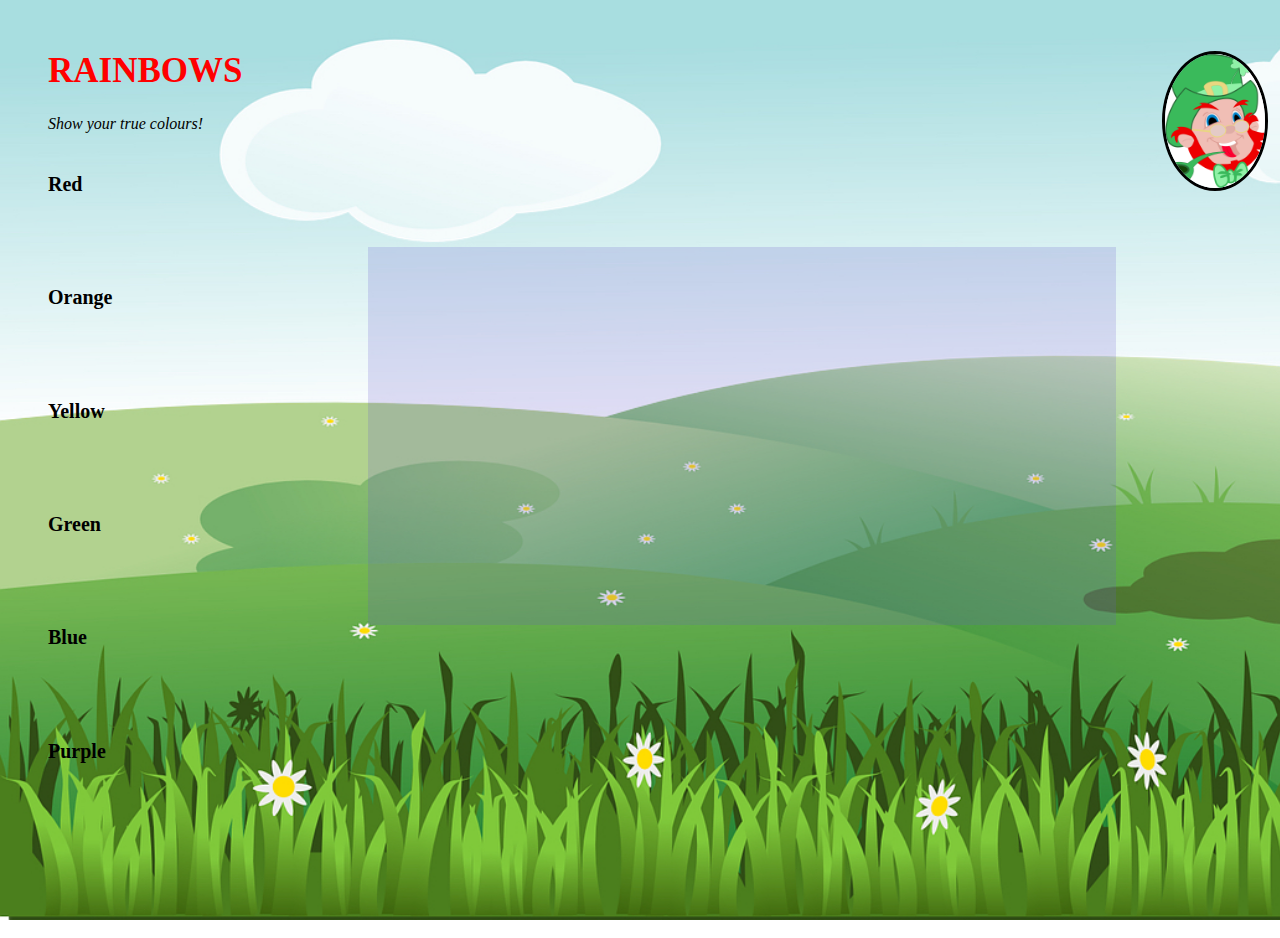
<file: assignment3/index.html>
<!DOCTYPE html>

<head>
	<meta charset="utf-8">
	<link rel="stylesheet" href="stylesheet.css"> <!--Links to external CSS file-->
	<script src="javascript.js"></script> <!--Links to external JS file -->
	<title> Assignment 3: Website </title>
</head>


<body>


	<header> 
	<!--This is the top section of the page-->

		<img id="Leprechaun" onclick="alertbox();" src="images/leprechaun.jpg" alt="Cartoon leprechaun face" width=100> 
			<!--Setting width is sufficient; height will automatically adjust-->
			<!--Click on this image to make alert pop up on the screen-->

		<img id="PotofGold" onclick="golddisappear();" src="images/potofgold.jpg" alt="Pot of Gold" width=100>
			<!--Click on this image to make it disappear -->


		<h1 onclick="goldappear();"> RAINBOWS </h1> <!--This is the title of the webpage-->
			<!--Click on text to make the pot of gold appear -->

		<p> <i>Show your true colours! </i> </p> <!--This is the general content paragraph -->

	</header>




	<div id="main">
	<!--This is the main body of the page-->

		<ul id="navList"> 
		<!--This is the basics for the navigation side panel-->
		<!--onclick commands adopted from IOA Tutorial-->
			<li id="RedNav" onclick="displayInfo(0)">Red</li>
			<li id="OrangeNav" onclick="displayInfo(1)">Orange</li>
			<li id="YellowNav" onclick="displayInfo(2)">Yellow</li>
			<li id="GreenNav" onclick="displayInfo(3)">Green</li>
			<li id="BlueNav" onclick="displayInfo(4)">Blue</li>
			<li id="PurpleNav" onclick="displayInfo(5)">Purple</li>
		</ul>
	
		<div id="infoContainer"> 
		<!--Collection of divs adapted from IOA Tutorial (how to stack) -->
		<!--All colour meanings were taken from first google results "What does x symbolize": -->

			<div id="Red" class="infoDivs">
			<!--This is content for navList item 0-->
				<h2> <span class="Red"> What Does <i>Red</i> Represent? </span> </h2> 
				<p> The colour <span class="Red"> <i> RED </i> </span> can represent:
					<ul> 
						<li>Courage</li>
						<li>Danger</li>
						<li>Sacrifice</li>
					</ul>
				</p>
			</div>


			<div id="Orange" class="infoDivs">
			<!--This is content for navList item 1-->
				<h2> <span class="Orange"> What Does <i>Orange</i> Represent? </span> </h2> 
				<p> The colour <span class="Orange"> <i> ORANGE </i> </span> can represent:
					<ul> 
						<li>Energy</li>
						<li>Optimism</li>
					</ul>
				</p>
			</div>


			<div id="Yellow" class="infoDivs">
			<!--This is content for navList item 2-->
				<h2> <span class="Yellow"> What Does <i>Yellow</i> Represent? </span> </h2> 
				<p> The colour <span class="Yellow"> <i> YELLOW </i> </span> can represent:
					<ul> 
						<li>Happiness </li>
						<li>Hope</li>
						<li>Spontaneity</li>
					</ul>
				</p>
			</div>


			<div id="Green" class="infoDivs">
			<!--This is content for navList item 3-->
				<h2> <span class="Green"> What Does <i>Green</i> Represent? </span> </h2> 
				<p> The colour <span class="Green"> <i> GREEN </i> </span> can represent:
					<ul> 
						<li>Growth</li>
						<li>New Beginnings</li>
					</ul>
				</p>
			</div>


			<div id="Blue" class="infoDivs">
			<!--This is content for navList item 4-->
				<h2> <span class="Blue"> What Does <i>Blue</i> Represent? </span> </h2> 
				<p> The colour <span class="Blue"> <i> BLUE </i> </span> can represent:
					<ul> 
						<li>Calmness</li>
						<li>Responsibility</li>
					</ul>
				</p>
			</div>


			<div id="Purple" class="infoDivs">
			<!--This is content for navList item 5-->
				<h2> <span class="Purple"> What Does <i>Purple</i> Represent? </span> </h2> 
				<p> The colour <span class="Purple"> <i> PURPLE </i> </span>can represent:
					<ul> 
						<li>Ambition</li>
						<li>Luxury</li>
						<li>Nobility</li>
					</ul>
				</p>
			</div>


		</div>
		<!--This is the end of infoContainer Div-->

	</div>
	<!--This is the end of the Main Div-->


</body>

</html>
</file>
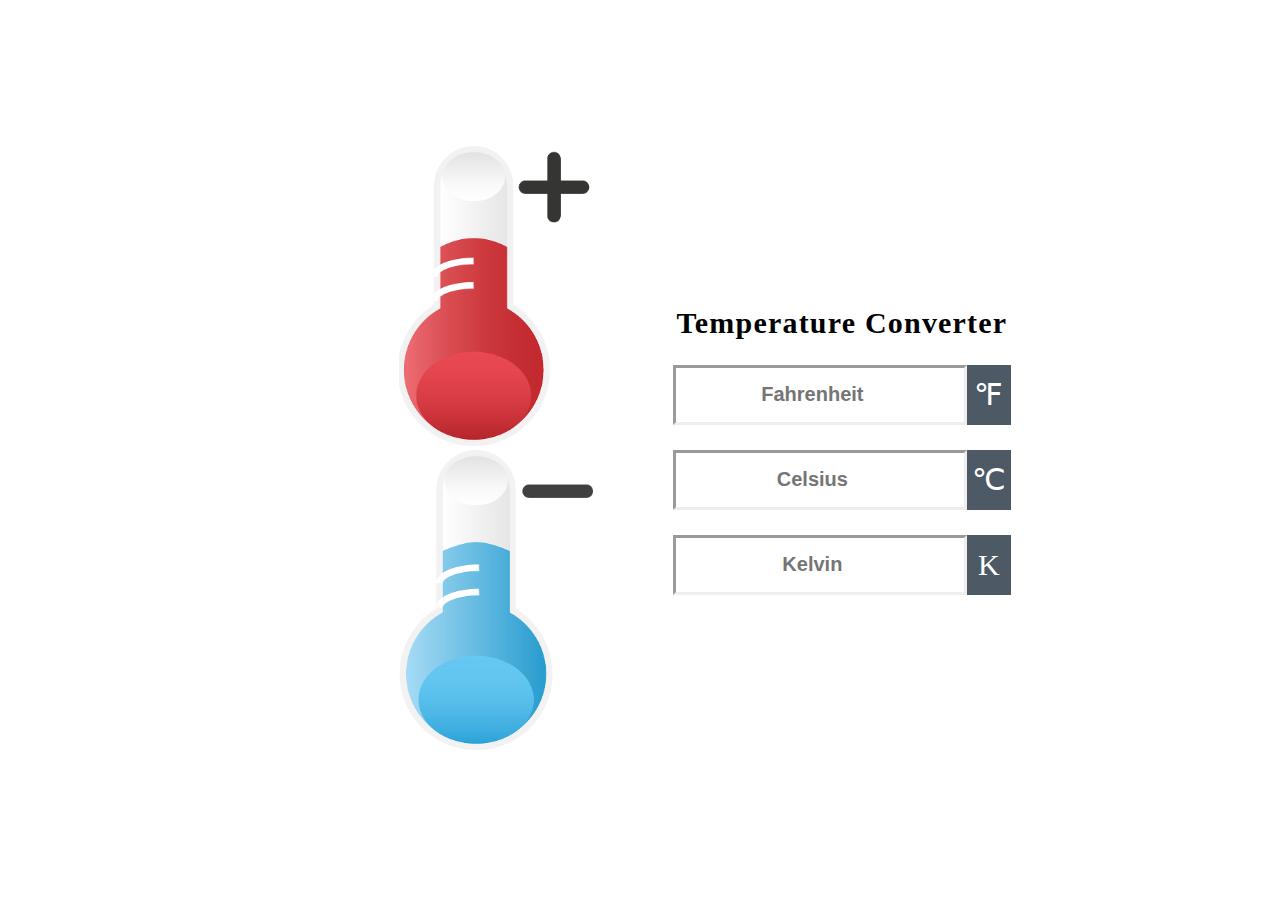
<file: assignment4/index.html>
<!DOCTYPE html>

<html lang="en"> <!--Forgot to add this in for last assignment; good practice to always include-->

<head>
	<meta charset="utf-8">
	<meta name="viewport" content="width=device-width, initial-scale=1.0"> <!--Standard to include for device optimization-->
	<link rel="stylesheet" href="stylesheet4.css"> <!--Links to external CSS file-->
	<script src="javascript4.js"></script> <!--Links to external JS file -->
	<title> Assignment 4: Temp Conversion </title>
</head>




<body>


<div id="imagecontainer">
	<div id="image1" class="pics">
		<img id="hottemp" src="images/hotthermo.jpg" alt="Graphic of a thermometer with red indicator" height="300">
		<!--Original dimensions 545x850-->
		<!--Image taken from: https://pixabay.com/vectors/temperature-warm-hot-cold-weather-157127/-->
	</div>

	<div id="image2" class="pics">
		<img id="coldtemp" src="images/coldthermo.jpg" alt="Graphic of a thermometer with blue indicator" height="300">
		<!--Image taken from: https://pixabay.com/vectors/temperature-warm-hot-cold-weather-157127/-->
	</div>

</div>


<div id="main"> <!--Adapted from Codepen: https://codepen.io/CreativeCoder111/pen/bGMOQrJ -->

	<div class="title">
		<h1 onclick="alertbox();">Temperature Converter</h1> <!--Personal addition instead of error message (number type precludes additional text)-->
	</div>


	<div id="fbox">

		<input type="number" id="fahrenheit" oninput="fahrenheitConversion(this.value)" placeholder="Fahrenheit"> <!--Adapted from https://www.tutorialsandyou.com/javascript/create-a-temperature-converter-165.html-->
		<span class="icon">&#8457;</span>

	</div>


	<div id="cbox">

		<input type="number" id="celsius" oninput="celsiusConversion(this.value)" placeholder="Celsius"> <!--Adapted from https://www.tutorialsandyou.com/javascript/create-a-temperature-converter-165.html-->
		<span class="icon">&#8451;</span>

	</div>


	<div id="kbox">

		<input type="number" id="kelvin" oninput="kelvinConversion(this.value)" placeholder="Kelvin"> <!--Adapted from https://www.tutorialsandyou.com/javascript/create-a-temperature-converter-165.html-->
		<span class="icon"> &#8490; </span> <!--Checking in validator brings this up as a warning; but this is the code from Kelvin"-->

	</div>

</div> <!--Closes main-->


</body>

</html>
</file>
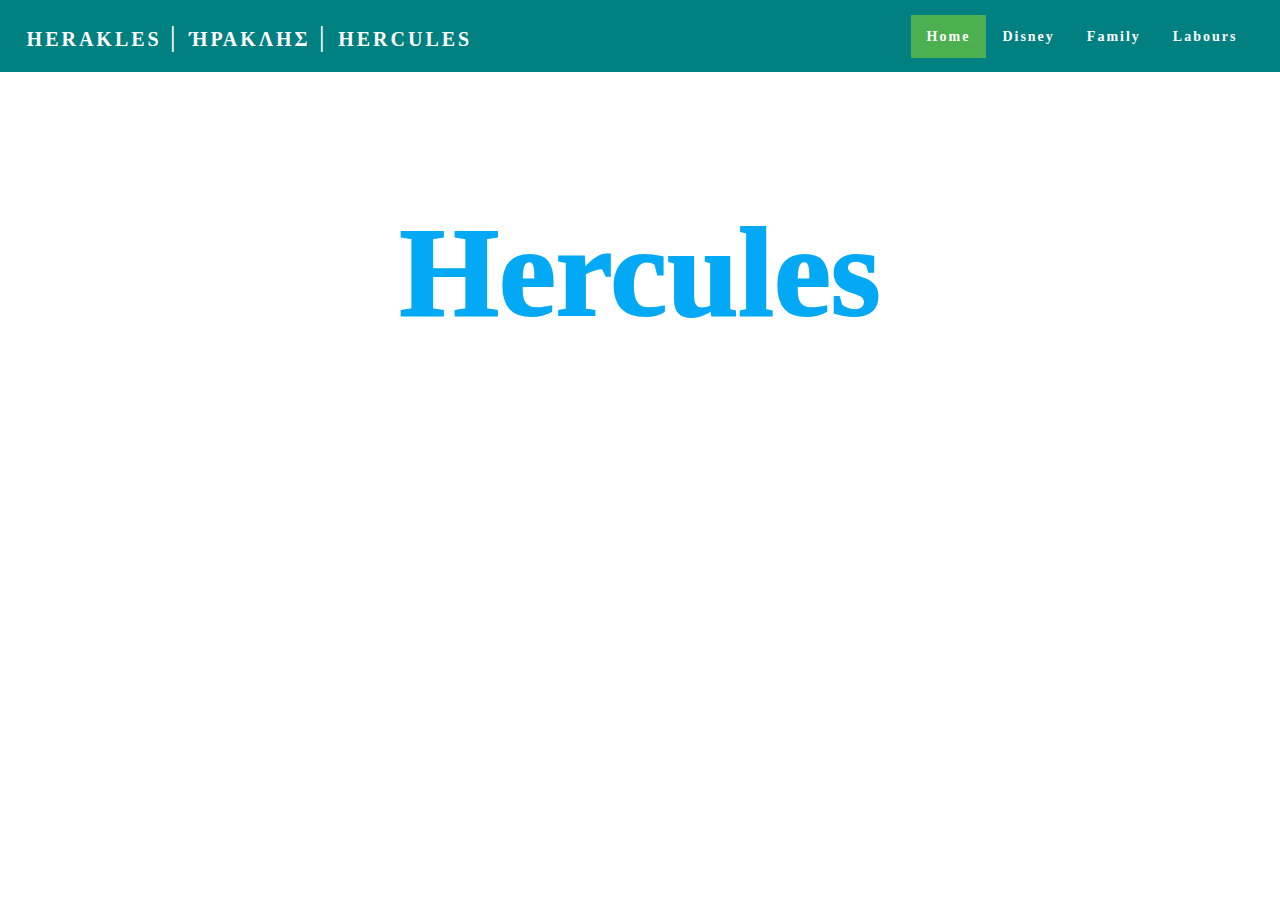
<file: assignment5/index.html>
<!--This is the homepage-->

<!DOCTYPE html>

<html lang="en">

  <head>
    <meta charset="UTF-8">
    <meta name="viewport" content="width=device-width, initial-scale=1.0"> <!--Standard addition-->
    <link rel="stylesheet" href="stylesheets/index.css"> <!--Links to external stylesheet-->
    <script src="javascript5.js"></script> <!--Links to external javascript -->
    <title>Home</title>
  </head>


  <body>

    <nav> <!-- Navigation panel adapted from: https://www.simplilearn.com/tutorials/html-tutorial/html-navigation-bar -->
      <div class="navtitle">
        <h4>Herakles <span class="emphasis"> | </span> &#905;&#929;&#913;&#922;&#923;&#919;&#931; <span class="emphasis"> | </span> Hercules </h4>
      </div>
      <!--String of numbers is UTF codes for Greek alphabet, spelling transliteration of Herakles-->

      <ul class="nav-links">
        <li><a class="active" href="index.html">Home</a></li>
        <li><a href="pages/page1.html">Disney</a></li>
        <li><a href="pages/page3.html">Family</a></li>
		    <li><a href="pages/page4.html">Labours</a></li>
      </ul>
    </nav>


    <div class="content" onclick="introappear(); this.onclick=null;"> 
    <!--https://codepen.io/alvarotrigo/pen/PoKMyzO--> 
    <!-- on click from https://stackoverflow.com/questions/38781349/how-to-make-onclick-event-to-work-only-once-->
      <h2>Hercules</h2>
      <h2>Hercules</h2>
    </div>


    <div class="quotes"> <!--This div contains all text/speech bubbles -->
    <!--Text for movie quotes taken from: https://www.imdb.com/title/tt0119282/characters/nm0478447-->

      <div id="textcontainer1" onclick="musesappear();"> <!--This div contains intro text and bubble-->
        <div id="speech-bubble1">
          <p> Long ago, in the faraway land of ancient Greece, there was a golden age of powerful gods and extraordinary heroes. And the greatest and strongest of all these heroes was the mighty Hercules. But what is the measure of a true hero? </p> 
          <p> Ah, that is what our story is... </p> <!--Create a break between lines-->
        </div>
      </div> <!--This div contains intro text and bubble-->


      <div id="speech1" class="textcontainer2" onclick = "speech2appear();"> <!--This div contains first quote and bubble-->
        <div id="speech-bubble4">
          <p> Thalia : Will you listen to him? He's makin' the story sound like some Greek tragedy. </p>
        </div>
      </div> <!--This div contains first quote and bubble-->


      <div id="speech2" class="textcontainer2" onclick = "speech3appear();"> <!--This div contains second quote and bubble-->
        <div id="speech-bubble3" class="smallbubble">
          <p> Terpsichore : Lighten up, dude.</p>
        </div>
      </div> <!--This div contains second quote and bubble-->

    
      <div id="speech3" class="textcontainer2" onclick = "musesdisappear();"> <!--This div contains third quote and bubble-->
        <div id="speech-bubble2" class="smallbubble">
          <p> Calliope : We'll take it from here, darling. </p>
        </div>
      </div> <!--This div contains third quote and bubble-->

    </div> <!--This div contains all text/speech bubbles-->


    <img id="muses" onclick="speech1appear();"src="images/muses.jpg" alt="Muses from Disney's Hercules" width=30%>
    <!--Picture taken from: https://www.nicepng.com/ourpic/u2q8o0u2e6y3w7r5_hercules-gods-and-muses-clip-art-muses-hercules/-->

  </body>

</html>
</file>
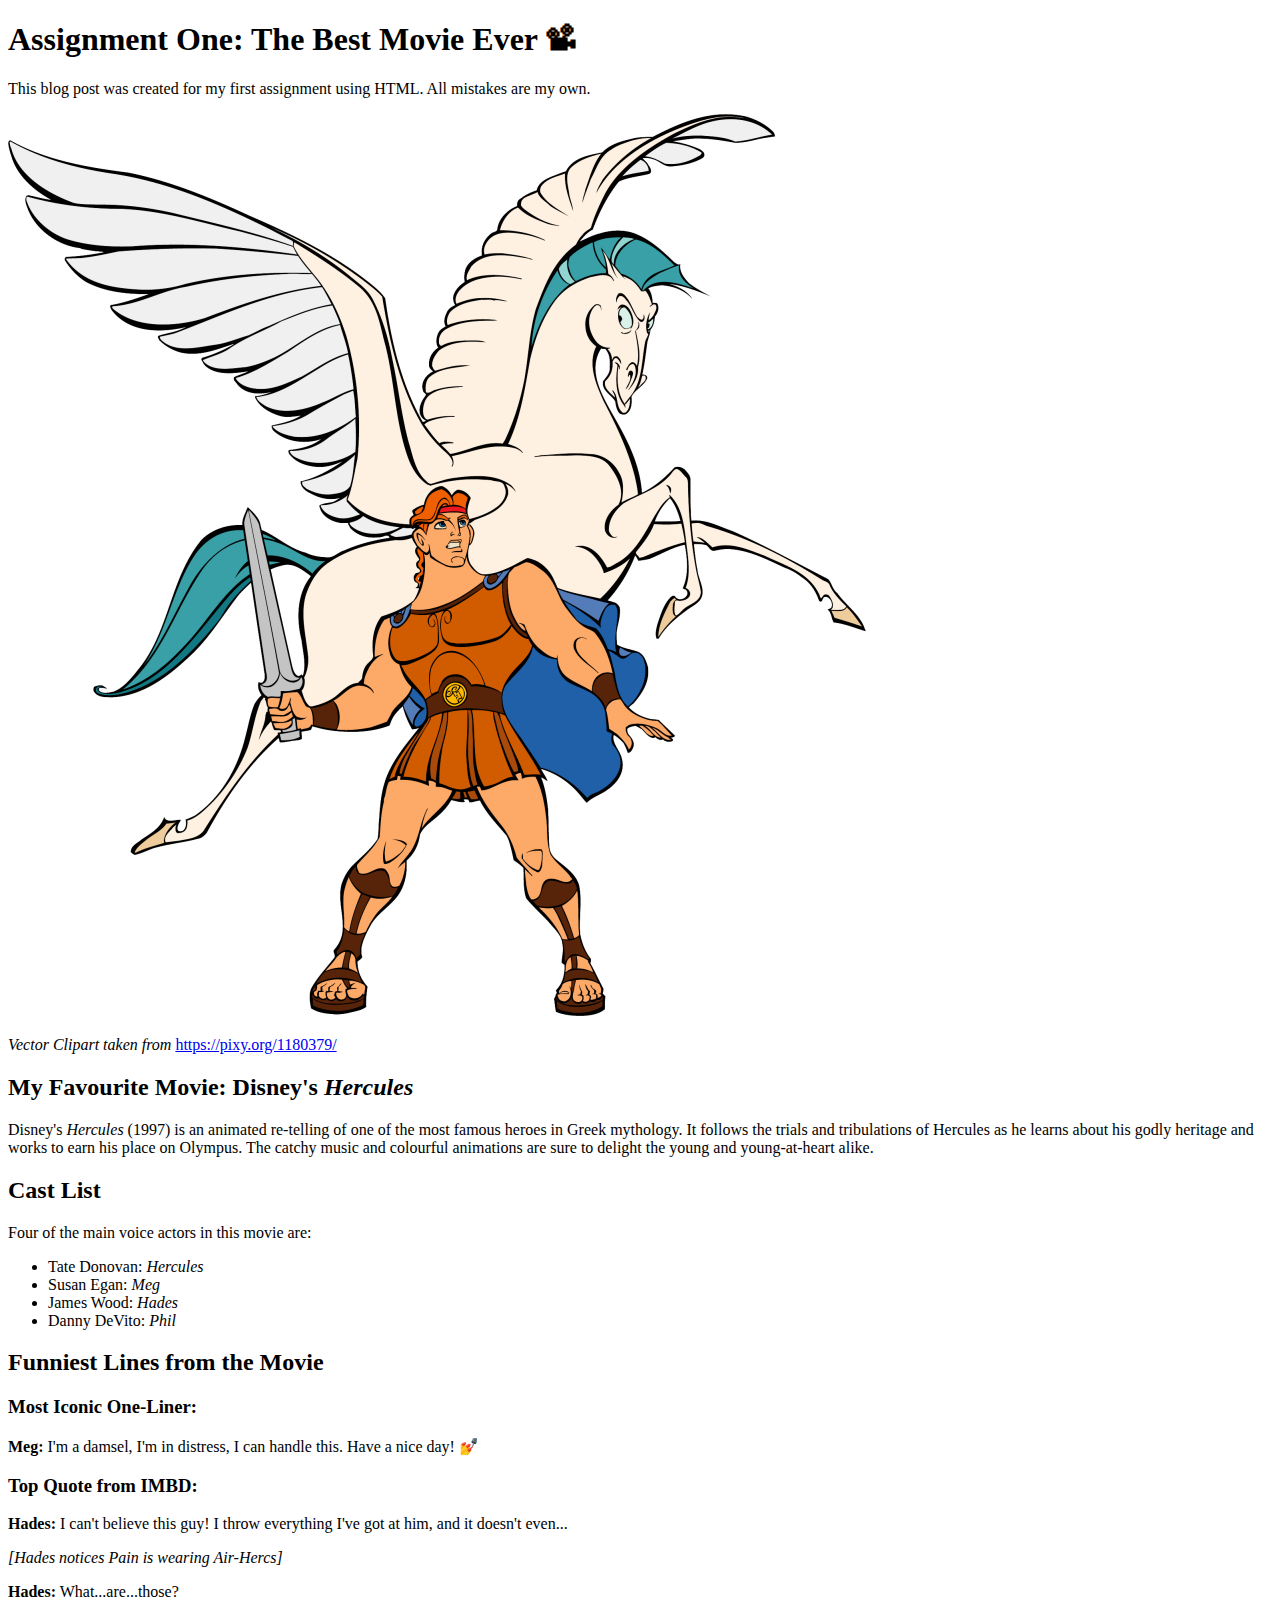
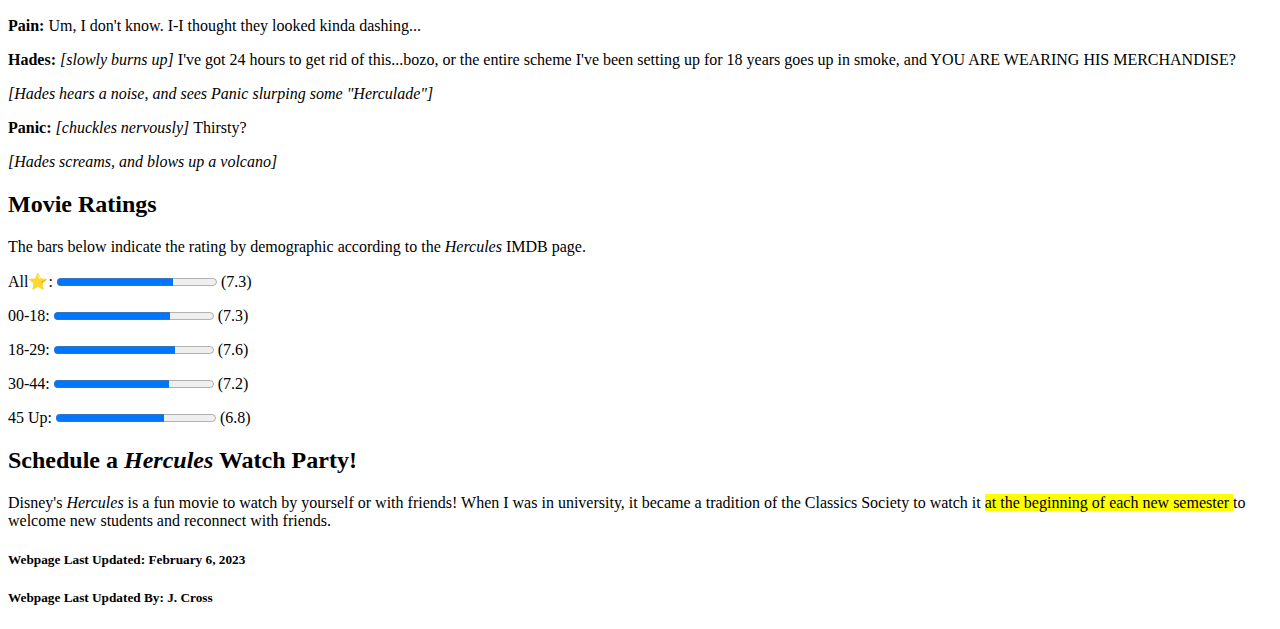
<file: lib2024/assignment1/index.html>
<!DOCTYPE html>
<html lang="en">

<head>
	<!--This is where all the metadata information goes-->
	<meta charset="UTF-8" />

	<title> 
	&#128526; Assignment One Best Movie Ever
	</title>
	<!--Put the comments down here because it showed up in the title when nested between the two tags-->
	<!--This is not the title on the web page but it shows up on the tab-->
	<!--TEXT ONLY: no numbers, symbols, or punctuation-->
	<!--Why do emojis works if it is supposed to be text only? Is it because it is 'contained' as a unit of sorts?-->

</head>


<!--Everything that is invisible on the page should go above here, everything that is visible should go below here-->
<!--Emojis work in the title, heading, and paragraph tags-->


<body>

	<h1> Assignment One: The Best Movie Ever &#128253; </h1>
	<!--Do not repeat: Keep as largest text on the page to indicate role as title-->

		<p> This blog post was created for my first assignment using HTML. All mistakes are my own. </p>
		<!--Statement not part of assignment requirements, but I like providing context and it gives me space to practice-->


	<img src="images/herculesandpegasus.jpeg" alt="Hercules and Pegasus" width="858" height="902">

	<!--Original image dimensions 858x902-->
	<!--Assignment Instruction: [Insert a Picture] - Implied from example image -->

	<p> <i> Vector Clipart taken from </i> <a href="https://pixy.org/1180379/">https://pixy.org/1180379/ </a> </p>

	<!--Image license: CC BY-NC-ND 4.0 Creative Commons - https://creativecommons.org/licenses/by-nc-nd/4.0/ -->


	<h2> My Favourite Movie: Disney's <i>Hercules</i> </h2>
	<!--Repeat this heading as default main heading for consistency across sections-->
	<!--W3 schools says to use i element only if others are not more appropriate: is there a better tag?-->

		<p> Disney's <i> Hercules </i> (1997) is an animated re-telling of one of the most famous heroes in Greek mythology. It follows the trials and tribulations of Hercules as he learns about his godly heritage and works to earn his place on Olympus. The catchy music and colourful animations are sure to delight the young and young-at-heart alike. </p>

		<!--Assignment instruction: Write about the movie in three lines.-->
		<!--Formatting might be nicer if each sentence was its own paragraph tag, revisit-->

	<h2> Cast List </h2>

		<p> Four of the main voice actors in this movie are: </p>

		<ul>
			<li> Tate Donovan: <i>Hercules</i> </li>
			<li> Susan Egan: <i> Meg </i>  </li>
			<li> James Wood: <i> Hades </i>  </li>
			<li> Danny DeVito: <i> Phil </i> </li>

		</ul>

		<!--Assignment instruction: Add a list-->
		<!--Cast list information taken from IMDB page for Hercules: https://www.imdb.com/title/tt0119282/-->

	<h2> Funniest Lines from the Movie </h2>

		<h3> Most Iconic One-Liner: </h3>

			<p> <b>Meg:</b> I'm a damsel, I'm in distress, I can handle this. Have a nice day! &#128133;</p>

			<!-- Assignment instruction: Write something-->
			<!-- b tag usually last resort; used in this case to make text bold without other special emphasis-->

		<h3> Top Quote from IMBD: </h3>

			<p> <b>Hades:</b> I can't believe this guy! I throw everything I've got at him, and it doesn't even...</p>

			<p> <i> [Hades notices Pain is wearing Air-Hercs] </i> </p>

			<p> <b>Hades:</b> What...are...those? </p>

			<p> <b>Pain:</b> Um, I don't know. I-I thought they looked kinda dashing...</p>

			<p> <b>Hades:</b> <i> [slowly burns up] </i> I've got 24 hours to get rid of this...bozo, or the entire scheme I've been setting up for 18 years goes up in smoke, and YOU ARE WEARING HIS MERCHANDISE? </p>

			<p> <i> [Hades hears a noise, and sees Panic slurping some "Herculade"] </i> </p>

			<p> <b> Panic:</b> <i> [chuckles nervously] </i> Thirsty? </p>

			<p> <i> [Hades screams, and blows up a volcano] </i> </p>

			<!--This section mainly for practice: playing around with basic HTML font styles within p tags; how using multiple p tags breaks up lines (compare to movie description, above)-->
			<!--Also the final deadpan description of Hades blowing up a volcano will never not be funny-->
			<!--Quotes taken from https://www.imdb.com/title/tt0119282/quotes/qt0431016-->


	<h2> Movie Ratings </h2> 

		<p> The bars below indicate the rating by demographic according to the <i> Hercules </i> IMDB page. </p>

		<!-- Ratings taken from https://www.imdb.com/title/tt0119282/ratings/?ref_=tt_ov_rt -->

			<p> <label for="file">All&#11088;: </label>
				<progress id="file" value="7.3" max="10"> 73% </progress> 
				(7.3) </p>

				<!--Can adjust the p tags to indicate if you want the progress bar beside or below the label-->
				<!--P tag helps structure but is unnecessary unless you want added text: progress bar will function without presence -->

				<!--Revisit label name if better idea for closer alignment; this is best so far out of 'all ages' ; 'overall'; and 'total' -->

			<p> <label for="file"> 00-18: </label>
				<progress id="file" value="7.3" max="10"> 73% </progress>
				(7.3) </p>

				<!--Put 00- instead of 'Under 18' to help with alignment with subsequent lines-->


			<p> <label for="file"> 18-29: </label>
				<progress id="file" value="7.6" max="10"> 76% </progress>
				(7.6) </p>

			<p> <label for="file"> 30-44: </label>
				<progress id="file" value="7.2" max="10"> 72% </progress>
				(7.2) </p>

			<p> <label for="file"> 45 Up: </label>
				<progress id="file" value="6.8" max="10"> 68% </progress>
				(6.8) </p>

		<!--Assignment instruction: [Include progress bar] - Implied from example image -->

	<h2> Schedule a <i> Hercules</i> Watch Party!</h2>

		<p> Disney's <i> Hercules</i> is a fun movie to watch by yourself or with friends! When I was in university, it became a tradition of the Classics Society to watch it <mark> at the beginning of each new semester </mark> to welcome new students and reconnect with friends. </p>

		<!--Assignment instruction: [Include mark tag] - Implied from example image -->


	<h5> Webpage Last Updated: February 6, 2023</h5>

	<!--Update this line each day changes are made -->

	<h5> Webpage Last Updated By: J. Cross </h5>

	<!--Assignment Instruction: Sign here with your initials and date -->


</body>

</html>
</file>
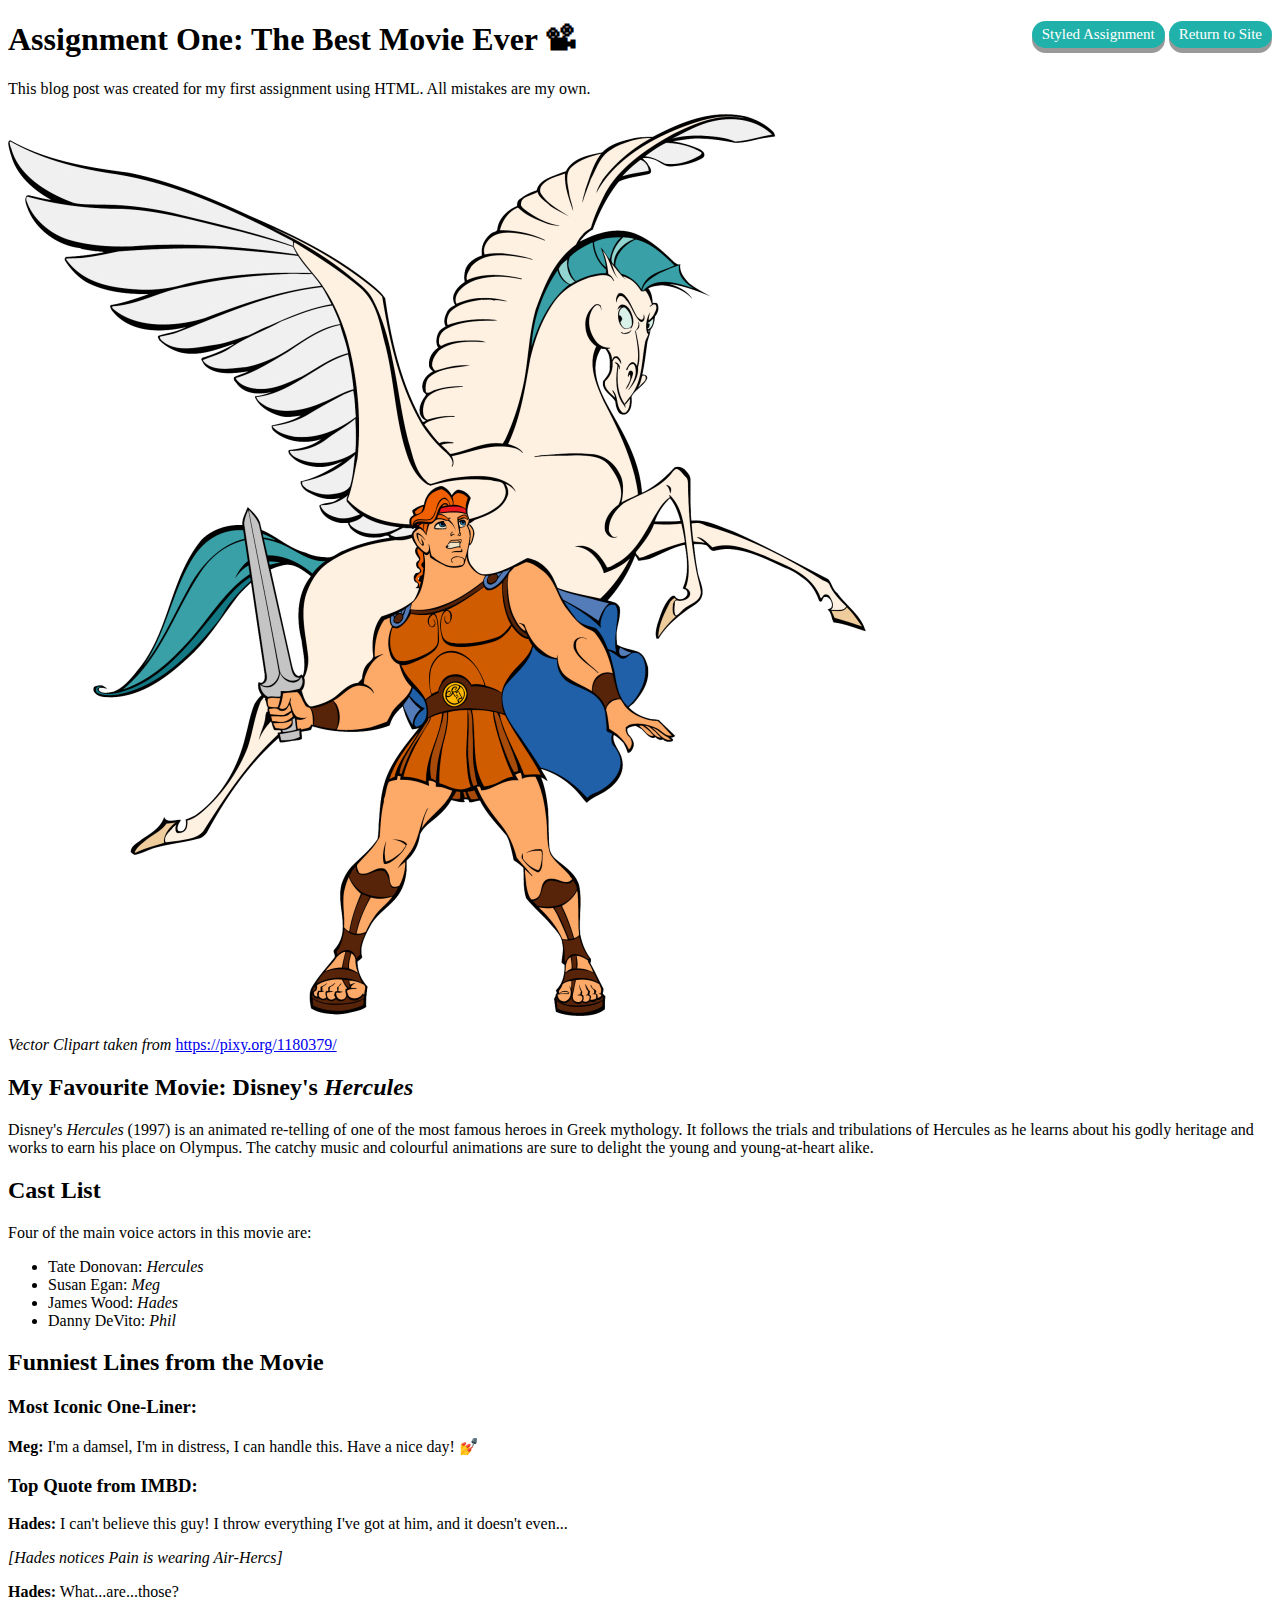
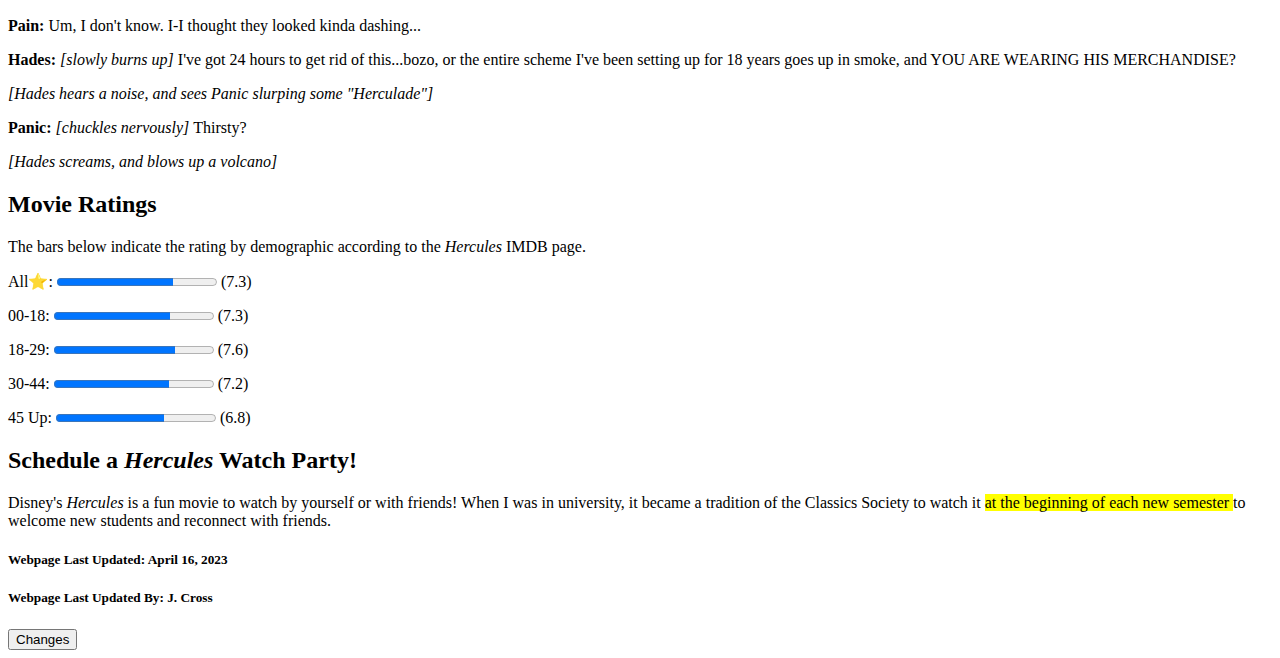
<file: assignment5/pages/page2.html>
<!--This is the second page: Original Assignment 1 -->
<!--Original comments can be found in original source code -->

<!DOCTYPE html>

<html lang="en">

  <head>
    <meta charset="UTF-8">
    <meta name="viewport" content="width=device-width, initial-scale=1.0">
    <link rel="stylesheet" href="../stylesheets/page2.css"> <!--Links to page-specific stylesheet-->
    <script src="../javascript5.js"></script> <!--Links to site-wide external javascript -->
    <title>Original Assignment 1</title>
  </head>

<body>

  <div id="buttoncontainer"> <!-- Need to include access buttons (page not included in nav menu)-->
    <a href="page2a.html" class="button"> Styled Assignment </a>
    <a href="page1.html" class="button"> Return to Site </a> 
  </div>


  <h1> Assignment One: The Best Movie Ever &#128253; </h1>
    <p> This blog post was created for my first assignment using HTML. All mistakes are my own. </p>
   
  <img src="hercules.jpg" alt="Hercules and Pegasus" width="858" height="902">  <!--Revisit: image separate from designated folder because filepaths weren't working -->

  <p> <i> Vector Clipart taken from </i> <a href="https://pixy.org/1180379/">https://pixy.org/1180379/ </a> </p>
  <!--Image license: CC BY-NC-ND 4.0 Creative Commons - https://creativecommons.org/licenses/by-nc-nd/4.0/ -->

  <h2> My Favourite Movie: Disney's <i>Hercules</i> </h2>

    <p> Disney's <i> Hercules </i> (1997) is an animated re-telling of one of the most famous heroes in Greek mythology. It follows the trials and tribulations of Hercules as he learns about his godly heritage and works to earn his place on Olympus. The catchy music and colourful animations are sure to delight the young and young-at-heart alike. </p>

  <h2> Cast List </h2>

    <p> Four of the main voice actors in this movie are: </p>

    <ul>
      <li> Tate Donovan: <i>Hercules</i> </li>
      <li> Susan Egan: <i> Meg </i>  </li>
      <li> James Wood: <i> Hades </i>  </li>
      <li> Danny DeVito: <i> Phil </i> </li>
    </ul>

  <h2> Funniest Lines from the Movie </h2>

    <h3> Most Iconic One-Liner: </h3>
      <p> <b>Meg:</b> I'm a damsel, I'm in distress, I can handle this. Have a nice day! &#128133;</p>

    <h3> Top Quote from IMBD: </h3>
      <p> <b>Hades:</b> I can't believe this guy! I throw everything I've got at him, and it doesn't even...</p>
      <p> <i> [Hades notices Pain is wearing Air-Hercs] </i> </p>
      <p> <b>Hades:</b> What...are...those? </p>
      <p> <b>Pain:</b> Um, I don't know. I-I thought they looked kinda dashing...</p>
      <p> <b>Hades:</b> <i> [slowly burns up] </i> I've got 24 hours to get rid of this...bozo, or the entire scheme I've been setting up for 18 years goes up in smoke, and YOU ARE WEARING HIS MERCHANDISE? </p>
      <p> <i> [Hades hears a noise, and sees Panic slurping some "Herculade"] </i> </p>
      <p> <b> Panic:</b> <i> [chuckles nervously] </i> Thirsty? </p>
      <p> <i> [Hades screams, and blows up a volcano] </i> </p>

    <!--Quotes taken from https://www.imdb.com/title/tt0119282/quotes/qt0431016-->


  <h2> Movie Ratings </h2> 

    <p> The bars below indicate the rating by demographic according to the <i> Hercules </i> IMDB page. </p>
    <!-- Ratings taken from https://www.imdb.com/title/tt0119282/ratings/?ref_=tt_ov_rt -->

      <p> <label for="file">All&#11088;: </label>
        <progress id="file" value="7.3" max="10"> 73% </progress> 
        (7.3) </p>

      <p> <label for="file"> 00-18: </label>
        <progress id="file" value="7.3" max="10"> 73% </progress>
        (7.3) </p>

      <p> <label for="file"> 18-29: </label>
        <progress id="file" value="7.6" max="10"> 76% </progress>
        (7.6) </p>

      <p> <label for="file"> 30-44: </label>
        <progress id="file" value="7.2" max="10"> 72% </progress>
        (7.2) </p>

      <p> <label for="file"> 45 Up: </label>
        <progress id="file" value="6.8" max="10"> 68% </progress>
        (6.8) </p>

  <h2> Schedule a <i> Hercules</i> Watch Party!</h2>
    <p> Disney's <i> Hercules</i> is a fun movie to watch by yourself or with friends! When I was in university, it became a tradition of the Classics Society to watch it <mark> at the beginning of each new semester </mark> to welcome new students and reconnect with friends. </p>


  <h5> Webpage Last Updated: April 16, 2023</h5> <!--Updated this to reflect changes in code; copied and modified rather than linked to original webpage--> 
  <h5> Webpage Last Updated By: J. Cross </h5>

  <button onclick="changes()">Changes</button> <!--Added this after copying code to indicate changes. Revisit: possible to nest list items within an alert box? -->

  </body>

</html>
</file>
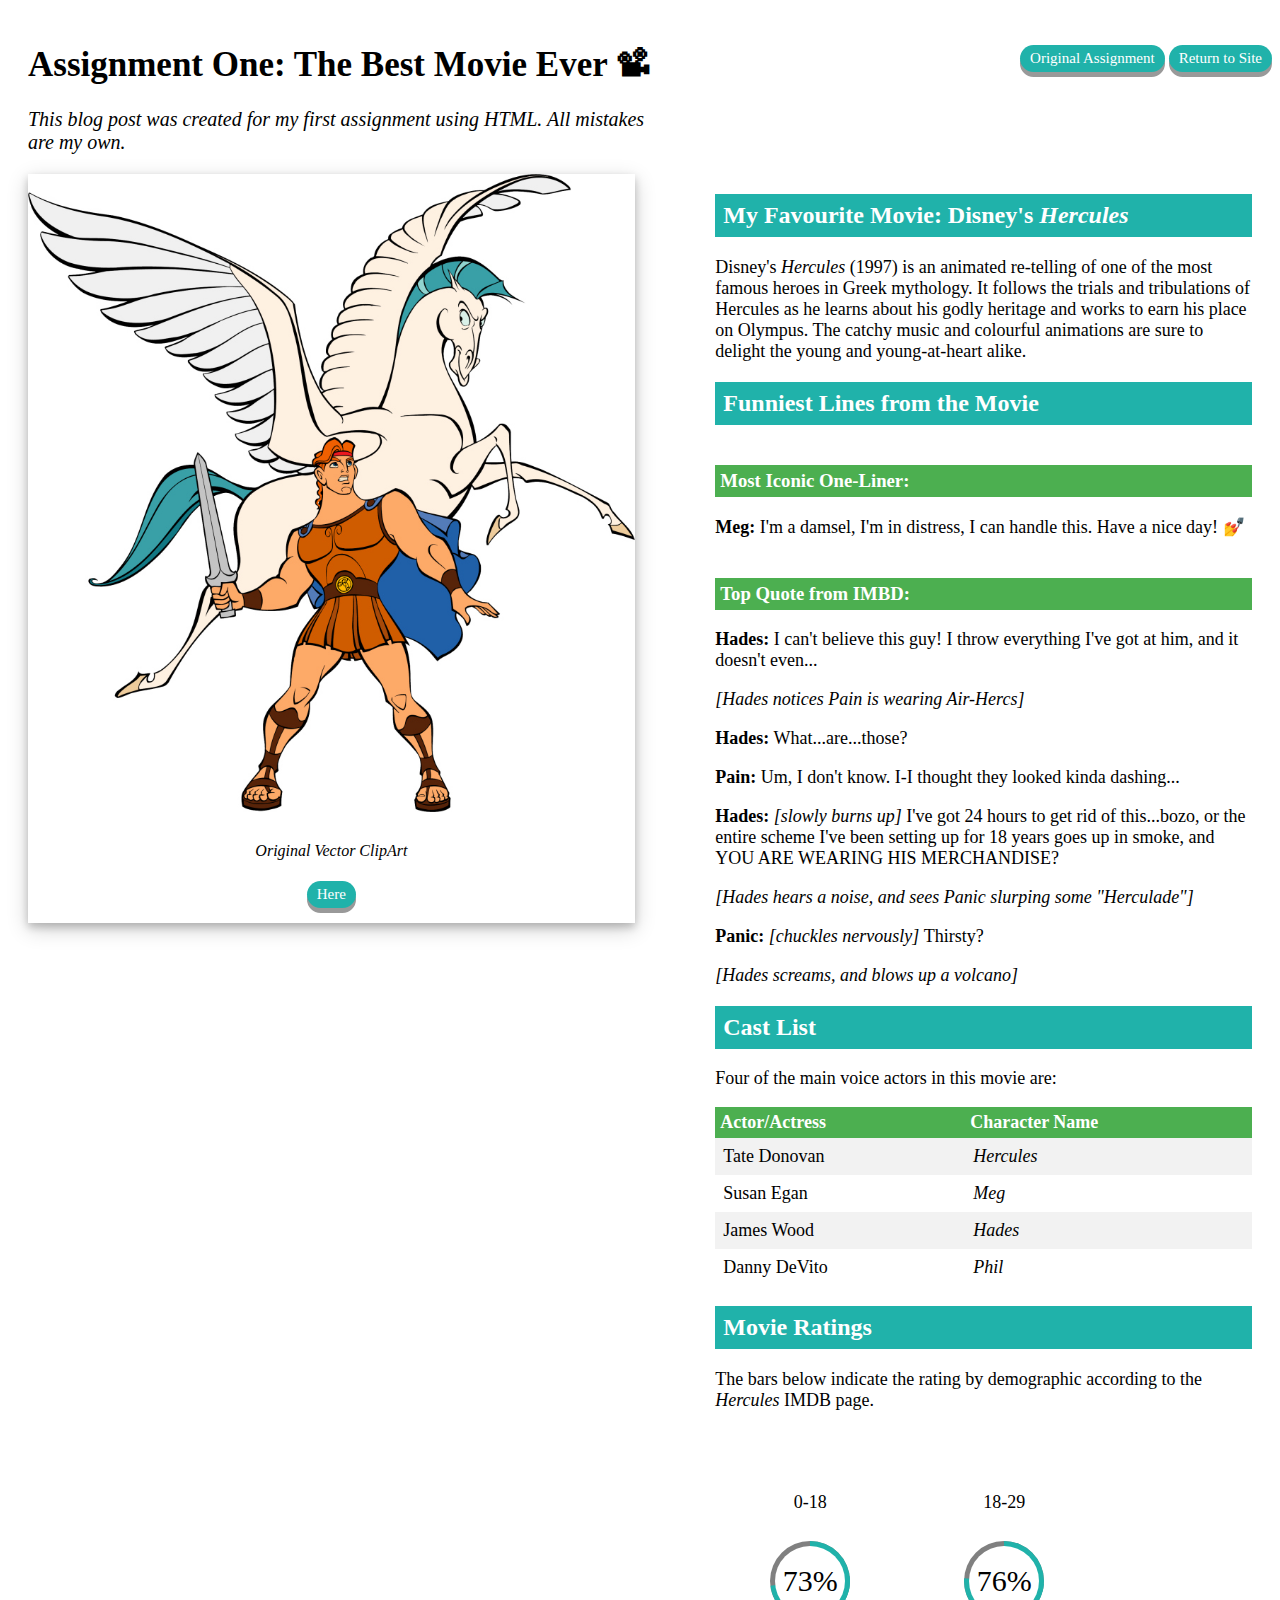
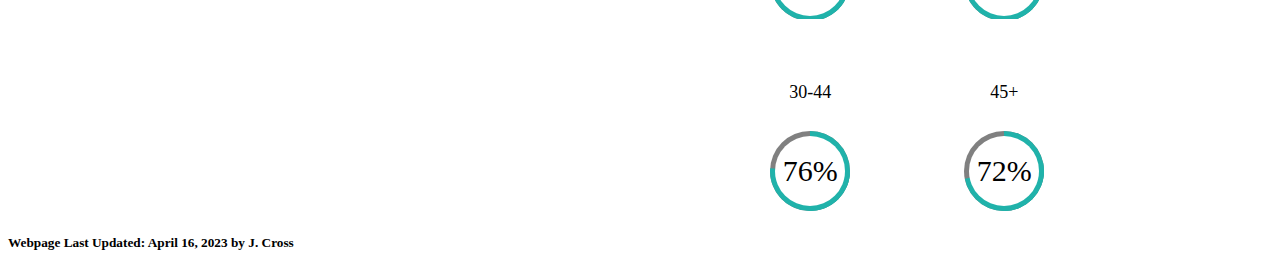
<file: assignment5/pages/page2a.html>
<!-- This is Page 2a: CSS Styled Assignment 1 -->

<!DOCTYPE html>

<html lang="en">

  <head>
    <meta charset="UTF-8">
    <meta name="viewport" content="width=device-width, initial-scale=1.0">
    <link rel="stylesheet" href="../stylesheets/page2a.css"> <!--Links to page-specific stylesheet-->
    <script src="../javascript5.js"></script> <!--Links to site-wide external javascript -->
    <title>Disney - New</title>
  </head>


  <body>


  <header>
    <div id="buttoncontainer"> <!-- Need to include access buttons (page not included in nav menu)-->
      <a href="page2.html" class="button"> Original Assignment </a>
      <a href="page1.html" class="button"> Return to Site </a> 
    </div>
    <h1> Assignment One: The Best Movie Ever <span onclick="watchparty();"> &#128253; </span> </h1> <!--"Easter Egg" for anyone curious to try and click on titles-->
    <p id='subtitle'> <i> This blog post was created for my first assignment using HTML. All mistakes are my own.</i> </p>
  </header>



  <!-- Div attributes adapted from: https://www.educative.io/answers/how-to-make-side-by-side-divs-in-html (width/float)-->


  <div class="row" style="width:100%;"> <!--This contains multiple divs, laid out side-by-side in the top row-->

    <div id="pic" class="polaroid" style="width: 48%; float:left"> <!--This should limit the section to left half of the screen-->
      <img src="hercules.jpg" alt="Hercules and Pegasus" style="width:100%">
      <div class="container">
        <p> <i>Original Vector ClipArt </i> </p>
        <a href="https://pixy.org/1180379/" class="btn" style="vertical-align:middle"> <span>Here</span></a> 
        <!--Validity of external link last checked 17/04/23-->
        <!--Image license: CC BY-NC-ND 4.0 Creative Commons - https://creativecommons.org/licenses/by-nc-nd/4.0/ -->
      </div>
    </div>


    <div style="width: 48%; float:right"> <!--This should limit following to right half of screen-->

      <div class="textcontainer">
        <h2 class="heading1option"> My Favourite Movie: Disney's <i>Hercules</i> </h2>
        <p> Disney's <i> Hercules </i> (1997) is an animated re-telling of one of the most famous heroes in Greek mythology. It follows the trials and tribulations of Hercules as he learns about his godly heritage and works to earn his place on Olympus. The catchy music and colourful animations are sure to delight the young and young-at-heart alike. </p>
      </div>


      <!-- Original html style tags (e.g., <i> and <b>) retained since they were already there and functional. Preferred option would be to use <span> tags with CSS -->


      <div class="textcontainer"> <!--This Div contains the Funniest Lines -->
        <h2 class="heading1option"> Funniest Lines from the Movie </h2>
        <h3 class="heading2option"> Most Iconic One-Liner: </h3>
        <p> <b>Meg:</b> I'm a damsel, I'm in distress, I can handle this. Have a nice day! &#128133;</p>

        <h3 class="heading2option"> Top Quote from IMBD: </h3>
        <p> <b>Hades:</b> I can't believe this guy! I throw everything I've got at him, and it doesn't even...</p>
        <p> <i> [Hades notices Pain is wearing Air-Hercs] </i> </p>
        <p> <b>Hades:</b> What...are...those? </p>
        <p> <b>Pain:</b> Um, I don't know. I-I thought they looked kinda dashing...</p>
        <p> <b>Hades:</b> <i> [slowly burns up] </i> I've got 24 hours to get rid of this...bozo, or the entire scheme I've been setting up for 18 years goes up in smoke, and YOU ARE WEARING HIS MERCHANDISE? </p>
        <p> <i> [Hades hears a noise, and sees Panic slurping some "Herculade"] </i> </p>
        <p> <b> Panic:</b> <i> [chuckles nervously] </i> Thirsty? </p>
        <p> <i> [Hades screams, and blows up a volcano] </i> </p>
        <!--Quotes taken from https://www.imdb.com/title/tt0119282/quotes/qt0431016-->
      </div> <!--This Div contains the Funniest Lines-->

      <div class="textcontainer"> <!--This Div contains all the Cast information -->

        <h2 class="heading1option"> Cast List </h2>
          <p> Four of the main voice actors in this movie are: </p>

        <div style="overflow-x: auto;"> <!--This Div styles the table-->
          <table>
            <tr>
              <th class="heading2option">Actor/Actress</th>
              <th class="heading2option">Character Name</th>
            </tr>
            <tr>
              <td>Tate Donovan</td>
              <td><i>Hercules</i></td>
            </tr>
            <tr>
              <td>Susan Egan</td>
              <td><i>Meg</i></td>
              </tr>
            <tr>
              <td>James Wood</td>
              <td><i>Hades</i></td>
            </tr>
            <tr>
              <td>Danny DeVito</td>
              <td><i>Phil</i></td>
            </tr>
          </table>
        </div> <!--This Div styles the table-->
      </div> <!--This Div contains all the Cast information-->

      <div class="textcontainer"> <!--This Div contains Movie Ratings-->
        
        <h2 class="heading1option"> Movie Ratings </h2> 
        <p> The bars below indicate the rating by demographic according to the <i> Hercules </i> IMDB page. </p>
        <!-- Ratings taken from https://www.imdb.com/title/tt0119282/ratings/?ref_=tt_ov_rt -->

        <!--Divs adapted from: https://codepen.io/toddscottik/pen/gOpqapg -->

        <div id="ratings"> <!--This Div contains progress "bars"-->

          <div class="indicator">
            <p>0-18</p>
            <div>
              <span>73%</span>
              <div class="centr over50 p73">
                <div class="value-bar"></div>
                <div class="left-half"></div>
              </div>
              <div class="centrV"></div>
            </div>
          </div>


          <div class="indicator">
            <p>18-29</p>
            <div>
              <span>76%</span>
              <div class="centr over50 p76">
                <div class="value-bar"></div>
                <div class="left-half"></div>
              </div>
              <div class="centrV"></div>
            </div>
          </div>

          <div class="indicator">
            <p>30-44</p>
            <div>
              <span>76%</span>
              <div class="centr over50 p76">
                <div class="value-bar"></div>
                <div class="left-half"></div>
              </div>
              <div class="centrV"></div>
            </div>
          </div>

          <div class="indicator">
            <p>45+</p>
            <div>
              <span>72%</span>
              <div class="centr over50 p72">
                <div class="value-bar"></div>
                <div class="left-half"></div>
              </div>
              <div class="centrV"></div>
            </div>
          </div>
        </div> <!--This Div contains progress "bars"-->
      </div> <!--This Div contains Movie Ratings-->
    </div> <!--This should limit following to right half of screen-->
  </div> <!--This contains multiple divs, laid out side-by-side in the top row-->

  <h5> Webpage Last Updated: April 16, 2023 by J. Cross</h5>

  

  </body>

</html>
</file>
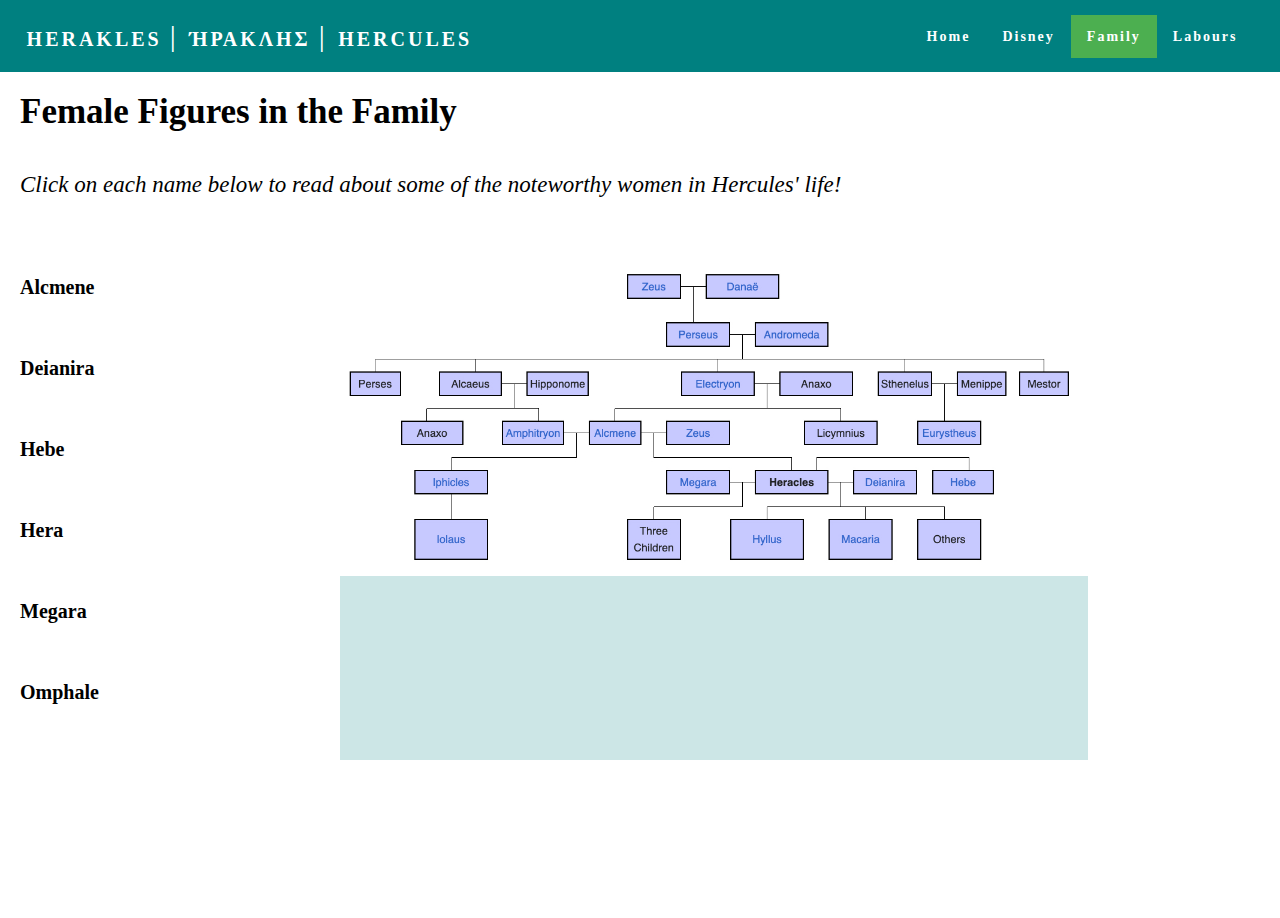
<file: assignment5/pages/page3.html>
<!--This is the third page: Hercules' Family-->

<!DOCTYPE html>

<html lang="en">

   <head>
    <meta charset="UTF-8">
    <meta name="viewport" content="width=device-width, initial-scale=1.0">
    <link rel="stylesheet" href="../stylesheets/page3.css"> <!--Links to page-specific stylesheet-->
    <script src="../javascript5.js"></script>  <!--Links to site-wide external javascript -->
    <title>Family</title>
  </head>


  <body>


<!-- Navigation panel adapted from: https://www.simplilearn.com/tutorials/html-tutorial/html-navigation-bar -->

  <header>

    <nav>

      <div class="navtitle">
        <h4>Herakles <span class="emphasis"> | </span> &#905;&#929;&#913;&#922;&#923;&#919;&#931; <span class="emphasis"> | </span> Hercules </h4>
      </div>

      <ul class="nav-links">
        <li><a href="../index.html">Home</a></li>
        <li><a href="page1.html">Disney</a></li>
        <li><a class="active" href="page3.html">Family</a></li>
		    <li><a href="page4.html">Labours</a></li>
      </ul>

    </nav>

    <h1> Female Figures in the Family </h1> <!--This is the title of the webpage-->

    <p id='subtitle'> <i> Click on each name below to read about some of the noteworthy women in Hercules' life! </i> </p> <!--This is the general content paragraph -->


  </header>

  <div id="main">
  <!--This is the main body of the page-->

    <ul id="navList"> 
    <!--This is the basics for the navigation side panel-->
    <!--onclick command (displayinfo) adopted from IOA Tutorial-->
    <!--Added second function (byetree) myself -->
      <li onclick="displayInfo(0);byetree();">Alcmene</li>
      <li onclick="displayInfo(1);byetree();">Deianira</li>
      <li onclick="displayInfo(2);byetree();">Hebe</li>
      <li onclick="displayInfo(3);byetree();">Hera</li>
      <li onclick="displayInfo(4);byetree();">Megara</li>
      <li onclick="displayInfo(5);byetree();">Omphale</li>
    </ul>
  
    <div id="infoContainer"> 
    <!--Collection of divs adapted from IOA Tutorial (how to stack) -->

     <img id="tree" src="heraclesfamilytree.jpg" alt="Mind Map of Hercules' Family Tree" width=100%>
     <!--Image taken from: https://en.wikipedia.org/wiki/Heracles-->
   
      <div id="Mom" class="infoDivs">
      <!--This is content for navList item 0-->
        <h2> Who's Your Mama?</h2> 
        <p> There are several different accounts surrounding the circumstances of Hercules' birth. </p> 
        <p>Here's what a few of the major Greek poets and playwrights thought:</p>
          <ul> 
            <li><span class="emphasis1">Homer:</span> Zeus announced that his child would be born on a specific day and become ruler. Hera prevented Heracles' birth in favour of delivering Eurystheus early, thus fulfilling Zeus' oath.</li> <!--Add in span elements--> <!--Add in links to wikipedia pages-->
            <li><span class="emphasis1">Ovid: </span> <a href= "https://en.wikipedia.org/wiki/Alcmene"> Alcmene </a> begged the goddess of childbirth for help in delivering Hercules, but instead she followed Hera's orders to prevent the birth. Galanthis tricked the goddess into allowing Hercules' birth, and was turned into a weasel for her troubles. </li>
            <li><span class="emphasis1"> Pausanius: </span> Hera sent witches to prevent Hercules' birth, but the daughter of Historis deceived them, allowing Alcmene to deliver the baby.</li>
            <li> <span class="emphasis1">Plautus:</span> Alcmene prays to Zeus for a pain-free childbirth, and Hercules is born without help after a bout of thunder and lightening.</li>
          </ul>
      </div>

      <!--Above info taken from: https://en.wikipedia.org/wiki/Alcmene-->


      <div id="Deianira" class="infoDivs">
      <!--This is content for navList item 1-->
        <h2> Conquered and Conquerer</h2> 
        <p> <a href = "https://en.wikipedia.org/wiki/Deianira">Deianira</a> was one of Hercules' many partners. Famous stories featuring her include:</p>
          <ul> 
            <li>Marrying Hercules after he defeated the river god Achelous in a wrestling contest</li>
            <li>Marrying Hercules after he assaulted her, disappeared, and then killed her other suitor Eurytion</li>
            <li>Killing Hercules accidentally by being tricked into poisoning him instead of ensuring his faithfulness
          </ul>
      </div>

      <!--Above info taken from: https://en.wikipedia.org/wiki/Deianira-->


      <div id="Hebe" class="infoDivs">
      <!--This is content for navList item 2-->
        <h2> Heebie-Jeebies! </h2> 
        <p> <a href = "https://en.wikipedia.org/wiki/Hebe_(mythology)#Marriage">Hebe</a> is the divine daughter of Zeus and Hera, and Hercules' half-sister...and wife. She is recognized as the:</p>
          <ul> 
            <li>Goddess of Youth</li>
            <li>Cupbearer of the Gods</li>
            <li>Patron of Brides</li>
          </ul>
      </div>

      <!--Above info taken from:https://en.wikipedia.org/wiki/Hebe_(mythology)#Marriage-->


      <div id="Hera" class="infoDivs">
      <!--This is content for navList item 3-->
        <h2> The OG Evil Stepmom! </h2> 
        <p> Herakles means "Glory of Hera" and was given as a name to Zeus' son in an attempt to pacify <a href = "https://en.wikipedia.org/wiki/Hera#Heracles">Hera</a>. However, Hercules was hounded by Hera his whole life, including: </p>
          <ul> 
            <li>Two serpents sent to his cot when he was a baby</li>
            <li>Driven to madness and murdering his family</li>
            <li>Undermining his progress in the Labours</li>
          </ul>
      </div>

      <!--Above info taken from https://en.wikipedia.org/wiki/Hera#Heracles-->


      <div id="Megara" class="infoDivs">
      <!--This is content for navList item 4-->
        <h2> "My friends call me Meg" </h2> 
        <p> <a href = "https://en.wikipedia.org/wiki/Megara_(wife_of_Heracles)">Megara</a> was a Theban princess and wife of Hercules. Sources do not agree on many details of her life, including:</p>
          <ul> 
            <li>How many children she had with Hercules</li>
            <li>Whether she was killed alongside her children when Hercules was driven mad</li>
            <li>Whether she was killed by Hercules before or after the Labours</li>
          </ul>
      </div>

      <!--Above info taken from: https://en.wikipedia.org/wiki/Megara_(wife_of_Heracles)-->



      <div id="Omphale" class="infoDivs">
      <!--This is content for navList item 5-->
        <h2> Role Reversal!</h2> 
        <p> <a href = "https://en.wikipedia.org/wiki/Omphale#Heracles_and_Omphale">Omphale</a> was another of Hercules' wives, but he began as her slave as punishment for "inadvertent murder". Most details about Omphale come from Hellenistic Greece and Rome rather than Classical Greece, and include:</p>
          <ul> 
            <li>Omphale freeing Hercules and taking him as her husband</li>
            <li>Omphale wearing the Nemean Lion skin while Hercules wore women's clothing</li>
            <li>Pan mistaking Hercules for Omphale and getting caught while attempting to assault "her"</li>
          </ul>
      </div>

      <!--Above info taken from: https://en.wikipedia.org/wiki/Omphale#Heracles_and_Omphale-->


    </div>
    <!--This is the end of infoContainer Div-->

  </div>
  <!--This is the end of the Main Div-->


  </body>

</html>
</file>
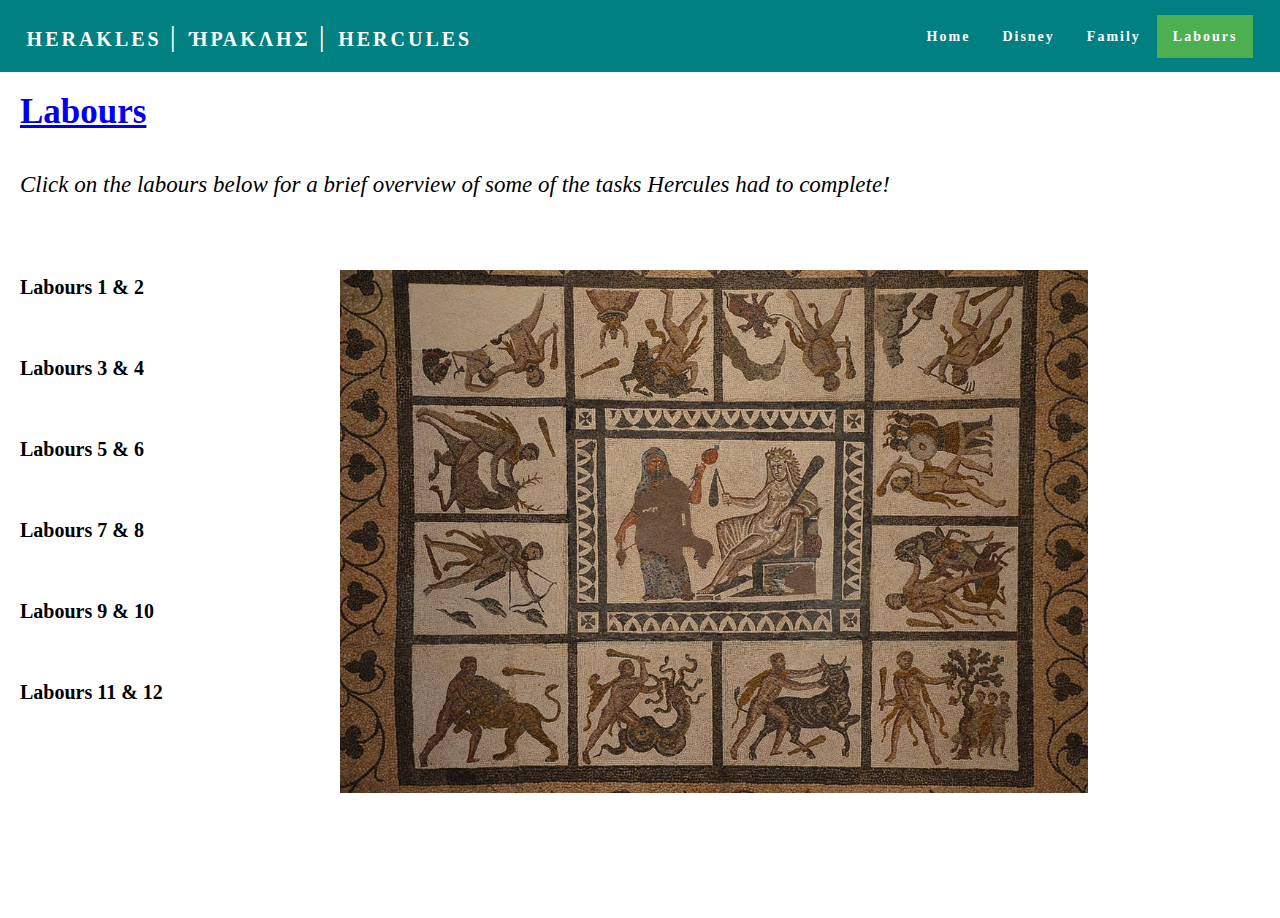
<file: assignment5/pages/page4.html>
<!--This is the Fourth Page: Hercules' Labours-->

<!DOCTYPE html>

<html lang="en">

  <head>
    <meta charset="UTF-8">
    <meta name="viewport" content="width=device-width, initial-scale=1.0">
   <link rel="stylesheet" href="../stylesheets/page4.css"> <!--Links to page-specific stylesheet-->
    <script src="../javascript5.js"></script> <!--Links to site-wide external javascript -->
    <title>Labours</title>
  </head>



  <body>



  <header>

    <nav> <!-- Navigation panel adapted from: https://www.simplilearn.com/tutorials/html-tutorial/html-navigation-bar -->

      <div class="navtitle">
        <h4>Herakles <span class="emphasis"> | </span> &#905;&#929;&#913;&#922;&#923;&#919;&#931; <span class="emphasis"> | </span> Hercules </h4>
      </div>

      <ul class="nav-links">
        <li><a href="../index.html">Home</a></li>
        <li><a href="page1.html">Disney</a></li>
        <li><a href="page3.html">Family</a></li>
		    <li><a class="active" href="page4.html">Labours</a></li>
      </ul>

    </nav>

    <h1> <a href="https://en.wikipedia.org/wiki/Labours_of_Hercules#First:_Nemean_lion">Labours</a> </h1> <!--This is the title of the webpage-->
    <p id='subtitle'> <i> Click on the labours below for a brief overview of some of the tasks Hercules had to complete! </i> </p>

  </header>



  <div id="main">
  <!--This is the main body of the page-->

    <ul id="navList"> 
    <!--This is the basics for the navigation side panel-->
    <!--onclick commands adopted from IOA Tutorial-->
    <!--Added second function (bye labours) myself-->
      <li onclick="displayInfo(0);byelabours();">Labours 1 & 2</li>
      <li onclick="displayInfo(1);byelabours();">Labours 3 & 4</li>
      <li onclick="displayInfo(2);byelabours();">Labours 5 & 6</li>
      <li onclick="displayInfo(3);byelabours();">Labours 7 & 8</li>
      <li onclick="displayInfo(4);byelabours();">Labours 9 & 10</li>
      <li onclick="displayInfo(5);byelabours();">Labours 11 & 12</li>
    </ul>
  
    <div id="infoContainer"> 
    <!--Collection of divs adapted from IOA Tutorial (how to stack) -->

    <img id="labours" src="labours.jpeg" alt="Mosaic of Labours of Hercules" width=100%>
    <!--Image taken from:https://commons.wikimedia.org/wiki/File:Mosaic_with_the_Labors_of_Hercules,_3rd_century_AD,_found_in_Lliria_%28Valencia%29,_National_Archaeological_Museum_of_Spain,_Madrid_%2815457108142%29.jpg-->

      <div id="12" class="infoDivs">
      <!--This is content for navList item 0-->
        <h2> <span class="emphasis1">Labour 1:</span> <span class="emphasis2">Nemean Lion</span></h2> 
        <p> Kill the animal with impenetrable fur.</p>
        <h2> <span class="emphasis1">Labour 2:</span> <span class="emphasis2">Lernaean Hydra</span></h2> 
        <p> Kill the animal that regenerates heads.</p>
       
      </div>


      <div id="34" class="infoDivs">
      <!--This is content for navList item 1-->
        <h2> <span class="emphasis1">Labour 3:</span> <span class="emphasis2">Ceryneian Hind</span></h2> 
        <p> Capture the animal that's faster than an arrow.</p>
        <h2> <span class="emphasis1">Labour 4:</span> <span class="emphasis2">Erymanthian Boar</span></h2> 
        <p> Capture the animal by trapping it in snow.</p>
      </div>


      <div id="56" class="infoDivs">
      <!--This is content for navList item 2-->
        <h2> <span class="emphasis1">Labour 5:</span> <span class="emphasis2">Augean Stables</span></h2> 
        <p> Clean the continual cattle crap. </p>
        <h2> <span class="emphasis1">Labour 6:</span> <span class="emphasis2">Stymphalian Birds</span></h2> 
        <p> Defeat the man-eating metal birds.</p>
      </div>


      <div id="78" class="infoDivs">
      <!--This is content for navList item 3-->
        <h2> <span class="emphasis1">Labour 7:</span> <span class="emphasis2">Cretan Bull</span></h2> 
        <p> Catch the crazy cow.</p>
        <h2> <span class="emphasis1">Labour 8:</span> <span class="emphasis2">Mares of Diomedes</span></h2> 
        <p> Steal the man-eating, fire-breathing horses.</p>
      </div>


      <div id="910" class="infoDivs">
      <!--This is content for navList item 4-->
        <h2> <span class="emphasis1">Labour 9</span> <span class="emphasis2">Belt of Hippolyta</span></h2> 
        <p> Grab a magical girdle.</p>
        <h2> <span class="emphasis1">Labour 10:</span> <span class="emphasis2">Cattle of Geryon</span></h2> 
        <p> Steal cows from a three-bodied giant and a two-headed dog.</p>
       
      </div>


      <div id="1112" class="infoDivs">
      <!--This is content for navList item 5-->
        <h2> <span class="emphasis1">Labour 11:</span> <span class="emphasis2">Golden Apples</span></h2> 
        <p> Steal some snacks (don't hold the sky).</p>
        <h2> <span class="emphasis1">Labour 12:</span> <span class="emphasis2">Cerberus</span></h2> 
        <p> Capture the prison puppy.</p>
      </div>


    </div>
    <!--This is the end of infoContainer Div-->

  </div>
  <!--This is the end of the Main Div-->


  </body>

</html>
</file>
<file: assignment3/stylesheet.css>
html, body {
	padding:10px;
	width: 100%;
	height: 100%; 
	font-family: "Georgia";
}


body {
	background-image: url("images/landscape1.jpg");
	background-repeat: no-repeat; /*Only one image rather than default of multiple images to fill space*/
	background-size: cover; /*Stretches the image to fit the space rather than retaining original size*/

	/*Add in further edits to this section? Need to figure out how to get rid of extra white space at bottom*/
}

h1 { /*Only affects the title of the page*/
	font-size: 35px;

	color:red;

	/*This makes the text of the title alternate between colours on a loop*/
	animation: changecolour 45s infinite;
}

@keyframes changecolour {
  0% 	  {color: red;}
  10% 	{color: orange;}
  20%  	{color: yellow;}
  30%   {color: green;}
  40%   {color: blue;}
  50%   {color: purple;}
  60%   {color: blue;}
  70%   {color: green;}
  80%   {color: yellow}
  90% 	{color: orange;}
  100%	{color:red}
}

h2 { /*Affects all container titles; What Does x Represent?*/
	font-size:30px;
}


header { /*affects entire header content*/
	margin: 20px ; /*Tip from IOA Tutorial: Use margin to set specific target instead of padding because it would take away padding plus 20%*/
}

header p {
	margin-top: 20px; /*moves paragraph away from title; basically line spacing*/
}

#Leprechaun { 
	float:right; /*aligns to right side of page*/
	margin-right: 20px; /*sets limit for how close to side of page it gets*/
	border-style: solid; /*places border around image*/
	border-radius: 50%; /*rounds the border from square*/
	border-width: 3px;
}


#PotofGold {
	float:right;
	margin-right: 20px;
	border-style: solid;
	border-radius: 50%;
	border-width: 5px;
	border-color:red;
	display:none; /*hides image until appearance prompted by function*/
}

#main {
	position:relative; /*section of page adjusts in response to resizing*/
	height:70%; /*how spaced out content is on the page*/
}


#navList {
	list-style:none; /*gets rid of the bullet points*/
	display: inline-block; /*Tip from IOA Tutorial: forces shift in block element; visually moves everything over to right*/
	height: 100%; /*of parent not full page*/
	padding: 0px;
	margin: 20px; /*match margin of header to align everything on lefthand side*/
	width: 25%;
	font-size: 20px;
	font-weight: bold;
}

#navList li { /*selects all list elements within the list*/
	height: 18%; /* Tip from IOA Tutorial: ideally would be 20 (five elements equally split but visuals better with adjustment*/
}


/*Colour Changing NavList Code:*/
/*See bottom of Code for General Text Colour Classes*/

	#RedNav:hover {
		background-color: red;
	}

	#OrangeNav:hover {
		background-color: orange;
	
	}

	#YellowNav:hover {
		background-color: yellow;
	
	}

	#GreenNav:hover {
		background-color: green;
	
	}

	#BlueNav:hover {
		background-color: blue;
	
	}

	#PurpleNav:hover {
		background-color: purple;
	}


#infoContainer {
	position: absolute; /*specifies exact area*/
	display: inline-block; /*Tip from IOA Tutorial: forces shift in block element; visually moves everything beside navList*/

	/*Following commands set restriction of container's relative position on the screen regardless of resizing windows*/

	top: 15%;
	bottom: 15%; 
	right: 15%; 
	left: 25%; /*Match value to width of navList above to keep items aligned*/

	/*Following commands set size of actual container*/
	height: 60%;

	/*Following commands detail content within the area*/

	margin-left: 20px; /*affects placement of text*/
	background-color: rgb(106,90,205,0.2); /*get colour from rgb first three numbers; 0.2 gives an opaque effect*/

	/*Add in further edits to this section: Is there a way to set a max/min for people to resize?*/
}

.infoDivs {
	display: none;
	margin: 20px;
}

.infoDivs h2 {
	margin-bottom: 40px; /*moves paragraph text lower from header - basically serves as an enter key*/
}


/*General Text Colour Classes */

span.Red {
	color:red;
}

span.Orange {
	color:orange;
}

span.Yellow {
	color:yellow;
}

span.Green {
	color:green;
}

span.Blue {
	color:blue;
}

span.Purple {
	color:purple;
}
</file>
<file: assignment4/stylesheet4.css>
/*Adapted from https://codepen.io/CreativeCoder111/pen/bGMOQrJ unless otherwise indicated */

*{
    margin: 0;
    padding: 0;
    box-sizing: border-box;
}

body{
    display: flex;
    justify-content: center;
    align-items: center;
    min-height: 100vh;
}

#imagecontainer {  /*Added this part in myself*/
  float: left;
  margin-left: 50px;
  padding: 80px;
}

.main{
    max-width: 450px;
    font-family: sans-serif;
    padding: 20px;
}

.title{
    display: flex;
    justify-content: center;
    align-items: center;
    flex-wrap: wrap-reverse;
    gap: 10px;
}


h1{
    color: #black;
    letter-spacing: 1.2px;
    font-size: 30px;
}

#fbox, #cbox, #kbox {
    display: flex;
    justify-content: center;
    align-items: center;
    margin-top: 25px;
}

input{
    flex: 5;
    height: 60px;
    font-size: 20px;
    font-weight: 600;
    text-align: center;
    border: inset;
    padding: 0 10px;
}


.icon{
    flex: 1;
    height: 60px;
    line-height: 60px;
    padding: 0 5px;
    text-align: center;
    font-size: 30px;
    background: #4d5964;
    color: #fff;
}
</file>
<file: assignment5/stylesheets/index.css>
/* Nav Bar Style adapted from https://www.simplilearn.com/tutorials/html-tutorial/html-navigation-bar */
/*Comments from this section likewise applicable to duplicate code in other style sheets unless otherwise noted*/

* {
  margin: 0px;
  padding: 0px;
  box-sizing: border-box;
  font-family: Georgia;
}

nav {
  display: flex;
  justify-content: space-around;
  align-items: center;
  min-height: 8vh; /*Adjusts height of the box*/
  background-color: teal;
}

.navtitle {   /*Changed class from original code (only want to affect navbar)*/
  color: white;
  text-transform: uppercase;
  letter-spacing: 3px;
  font-size: 20px;
  margin-left: 20px;
}

.emphasis {   /*Added this to distinguish | from being mistaken as letters*/
  font-size: 30px;
  font-weight: 100;
}

.nav-links {
  display: flex;
  margin-right: 20px;
  justify-content: right;
  width: 60%; 

}

.nav-links li {
  list-style: none;
}

.nav-links a {
  color: white;
  text-decoration: none;
  letter-spacing: 2px;
  font-weight: bold;
  font-size: 14px;
  padding: 14px 16px; /*Affects area that is highlighted/coloured in hover/active*/
}

.nav-links a:hover:not(.active) {
  background-color: lightseagreen;
}

.nav-links li a.active {
  background-color: #4caf50;
}




/*Hercules Animation: adapted from https://codepen.io/alvarotrigo/pen/PoKMyzO*/

.content {  /*Changed this part to center it on the page*/
  position: relative;
  display:inline-block;
  left: 50%;
  margin-top: 200px;
}

.content h2 {
  color: #fff;
  font-size: 8em;
  position: absolute;
  transform: translate(-50%, -50%);
}

.content h2:nth-child(1) {
  color: transparent;
  -webkit-text-stroke: 2px #03a9f4;
}

.content h2:nth-child(2) {
  color: #03a9f4;
  animation: animate 4s ease-in-out infinite;
}

@keyframes animate {
  0%,
  100% {
    clip-path: polygon(
      0% 45%,
      16% 44%,
      33% 50%,
      54% 60%,
      70% 61%,
      84% 59%,
      100% 52%,
      100% 100%,
      0% 100%
    );
  }

  50% {
    clip-path: polygon(
      0% 60%,
      15% 65%,
      34% 66%,
      51% 62%,
      67% 50%,
      84% 45%,
      100% 46%,
      100% 100%,
      0% 100%
    );
  }
}




/*Muses (Image) Styling: Personal Coding*/


#muses {
  position: relative;
  margin-left: 20px;
  margin-top: 50px;
  margin-bottom: 20px;
  display:none; /*hides image until appearance prompted by function*/
}



/*Speech Bubbles & Text: adapted from https://www.w3resource.com/html-css-exercise/speech-bubble-answer.php*/

#textcontainer1 {   /*Added this for positioning*/
 position: relative;
 margin-left: 30%;
 margin-top: 10%;
 display: none;
}

.textcontainer2 {   /*Added this for positioning*/
 position: absolute;
 margin-left: 30%;
 margin-top: 10%;
 display: inline-block;
 display: none;
}

.quotes p {   /*Condensed this to avoid repeats*/
  color:white;
  padding: 20px;
  font-size: 20px;

}


#speech-bubble1 {
   width: 350px; 
   height: 300px; 
   background: #03a9f4; /*Changed colour to match */
   position: absolute;
   left:100px;
   -moz-border-radius: 10px; 
   -webkit-border-radius: 10px; 
   border-radius: 30px;
   word-wrap: break-word; /*Added this to constrain text*/
    ;
}


#speech-bubble4 {
   width: 350px; 
   height: 100px; 
   background: #03a9f4; /*Changed colour to match */
   position: absolute;
   left:100px;
   -moz-border-radius: 10px; 
   -webkit-border-radius: 10px; 
   border-radius: 30px;
   word-wrap: break-word; /*Added this to constrain text*/
    ;
}
#speech-bubble4:before {
   content:"";
   position: absolute;
   width: 0;
   height: 0;
   border-top: 13px solid transparent;
   border-right: 26px solid #03a9f4;
   border-bottom: 13px solid transparent;
   margin: 30px 0 0 -25px;   /*This part positions the triangle part */
}


.smallbubble { /*Condensed this to avoid repeats*/
   width: 350px; 
   height: 75px; 
   background: #03a9f4; /*Changed colour to match */
   position: absolute;
   left:100px;
   -moz-border-radius: 10px; 
   -webkit-border-radius: 10px; 
   border-radius: 25px;
   word-wrap: break-word;
    ;
}

.smallbubble:before { /*Condensed this to avoid repeats*/
   content:"";
   position: absolute;
   width: 0;
   height: 0;
   border-top: 13px solid transparent;
   border-right: 26px solid #03a9f4;
   border-bottom: 13px solid transparent;
   margin: 20px 0 0 -25px;   /*This part positions the triangle part */
}
</file>
<file: assignment5/stylesheets/page2a.css>
/*General styling to ensure content matches with rest of website*/

html, body {
  font-family: "Georgia";
}




/*Adapted from Assignment 3 (IOA)*/

h1 { /*Only affects the title of the page*/
  font-size: 35px;
  margin-top:45px;
  margin-left:20px;
}

header p {
  margin-top: 15px; /*moves paragraph away from title; basically line spacing*/

}

#subtitle {
  margin-left:20px;
  font-size: 20px;
  width: 50%;

}




/*Page Access Buttons adapted from W3 Schools: https://www.w3schools.com/css/tryit.asp?filename=trycss_buttons_animate3*/

.button {
  display: inline-block;
  padding: 5px 10px;   
  font-size: 15px;
  cursor: pointer;
  text-align: center;
  text-decoration: none;
  outline: none;
  color: #fff;
  background-color: lightseagreen;
  border: none;
  border-radius: 15px;
  box-shadow: 0 5px #999;
}

.button:hover {background-color: #4caf50}

.button:active {
  background-color: #3e8e41;
  box-shadow: 0 5px #666;
  transform: translateY(4px);
}

#buttoncontainer {  /*Adapted from https://coder-coder.com/how-to-center-button-with-html-css*/
  float:right;
}




/*Image styling adapted from: https://www.w3schools.com/css/tryit.asp?filename=trycss_ex_images_card */

div.polaroid {
  width: 500px; /*Changed to set width rather than relative; couldn't get min-width figured out*/
  background-color: white;
  box-shadow: 0 4px 8px 0 rgba(0, 0, 0, 0.2), 0 6px 20px 0 rgba(0, 0, 0, 0.19);
  margin-bottom: 25px;
  margin-left: 20px;
}

div.container {
  text-align: center;
  padding: 10px 20px;
}




/*Image button styling adapted from: https://www.w3schools.com/css/tryit.asp?filename=trycss_buttons_animate1*/
.btn {
  display: inline-block;
  border-radius: 4px;
  background-color: lightseagreen;
  border: none;
  border-radius: 15px;
  box-shadow: 0 5px #999;
  color: #fff;
  text-align: center;
  font-size: 15px;
  padding: 5px 10px;
  transition: all 0.5s;
  cursor: pointer;
  margin: 5px;
}

.btn:hover {background-color: #4caf50}

.btn span {
  cursor: pointer;
  display: inline-block;
  position: relative;
  transition: 0.5s;
}

.btn span:after {
  content: '\00bb';
  position: absolute;
  opacity: 0;
  top: 0;
  right: -20px;
  transition: 0.5s;
}

.btn:hover span {
  padding-right: 25px;
}

.btn:hover span:after {
  opacity: 1;
  right: 0;
}




/*General page styling to structure content (personal additions)*/

.textcontainer {
  margin-left: 50px;
  margin-right: 20px;

}

.textcontainer p {
  font-size: 18px;
}

.textcontainer2 {
  margin-left:20px;
  margin-right:50px;
}

.textcontainer2 p {
  font-size: 18px;
}

.heading1option {
  background-color: lightseagreen;
  padding: 8px;
  color: white;
}

.heading2option {
  background-color: #4caf50;
  padding: 5px;
  color: white;
}

h3 {
  margin-top: 40px;
}

.row {
  display: inline-block;   /*This is what forces divs under one another*/
}





/*Table styling adapted from: https://www.w3schools.com/css/tryit.asp?filename=trycss_table_responsive */
table {
  border-collapse: collapse;
  width: 100%;
  font-size: 18px; /*Have to include this since table is separate element? Should also fall under 'text container' style */
}

th, td {
  text-align: left;
  padding: 8px;
}

tr:nth-child(even) {background-color: #f2f2f2;}





/*Progress "bar" styling adapted from: https://codepen.io/toddscottik/pen/gOpqapg*/

.indicator{
  width:100px;
  height:100px;
  background-color:white;
  text-align: center;
  position: relative;
  z-index:2;
  display: inline-block; /*Added to put them side-by-side*/
  padding: 45px; /*Added to prevent cut-offs if window minimized */
}
/* Text inside the control */
.indicator span {
    position: absolute;
    line-height: 100px;
    font-size:30px;
    width: 100px;
    text-align: center;
    display: block;
    color: black;
    z-index: 4;
}

.value-bar{
  background-color:lightseagreen;
  position:absolute;
  width:80px;
  height: 80px;
  border-radius:50%;
  clip: rect(0px 40px 100px 0px);
  transform: rotate(189deg);
  z-index:3;
}
.left-half{
  background-color:gray;
  position:absolute;
  width:80px;
  height:80px;
  border-radius:50%;
  clip: rect(0px 40px 100px 0px);
  z-index:3;
}

.centr{
  background-color: gray;
  width:80px;
  height:80px;
  border-radius:100%;
  margin: 10px 10px;
  position: absolute;
  z-index:2;
}
.centr.over50 .left-half{
   /*Progress bar for the first 50%, filling the whole right half*/
   position: absolute; /*needed for clipping*/
   clip: rect(0, 80px, 80px, 40px);
   background-color: lightseagreen;
   border-radius: 50%;
   width: 80px;
   height: 80px;
}
.centrV{
  background-color: white;
  width:70px;
  position: absolute;
  height:70px;
  border-radius:50%;
  margin: 15px 15px;
  z-index:3;
}

/** Progress bar rotation position */
.p68 .value-bar { transform: rotate(245deg); }
.p72 .value-bar { transform: rotate(259deg); }
.p73 .value-bar { transform: rotate(263deg); }
.p76 .value-bar { transform: rotate(274deg); }


#ratings {   /*Added to align with page structure*/
  min-width: 80%;
}
</file>
<file: assignment5/stylesheets/page3.css>
/* Nav Bar Style adapted from https://www.simplilearn.com/tutorials/html-tutorial/html-navigation-bar */
/*See index.css for applicable comments for duplicated code */

* {
  margin: 0px;
  padding: 0px;
  box-sizing: border-box;
  font-family: Georgia;
}

nav {
  display: flex;
  justify-content: space-around;
  align-items: center;
  min-height: 8vh; /*Adjusts height of the box*/
  background-color: teal;
}

.navtitle {   /*Changed from .heading in original code (only want to affect navbar)*/
  color: white;
  text-transform: uppercase;
  letter-spacing: 3px;
  font-size: 20px;
  margin-left: 20px;
}

.emphasis {   /*Added this to distinguish | from being mistaken as letters*/
  font-size: 30px;
  font-weight: 100;
}

.nav-links {
  display: flex;
  margin-right: 20px;
  justify-content: right;
  width: 60%; 

}

.nav-links li {
  list-style: none;
}

.nav-links a {
  color: white;
  text-decoration: none;
  letter-spacing: 2px;
  font-weight: bold;
  font-size: 14px;
  padding: 14px 16px; /*Affects area that is highlighted/coloured in hover/active (below)*/
}

.nav-links a:hover:not(.active) {
  background-color: lightseagreen;
}

.nav-links li a.active {
  background-color: #4caf50;
}





/*Adapted from Assignment 3*/


html, body {
  width: 100%;
  height: 100%; 
  font-family: "Georgia";
}


h1 { /*Only affects the title of the page*/
  font-size: 35px;
  margin-top:20px;
  margin-left:20px;
}


h2 { /*Affects all container titles*/
  font-size:30px;
}


header p {
  margin-top: 40px; /*moves paragraph away from title; basically line spacing*/
}

#subtitle {
  margin-left:20px;
}

#main {
  position:relative; /*section of page adjusts in response to resizing*/
  height:80%; /*how spaced out content is on the page*/
}


#navList {
  list-style:none; /*gets rid of the bullet points*/
  display: inline-block; /*Tip from IOA Tutorial: forces shift in block element; visually moves everything over to right*/
  height: 75%; /*of parent not full page*/
  padding: 0px;
  margin-top: 78px;
  margin-left: 20px;
  width: 25%;
  font-size: 20px;
  font-weight: bold;
}

#navList li { /*selects all list elements within the list*/
  height: 15%; /* Tip from IOA Tutorial: ideally would be 20 (five elements equally split but visuals better with adjustment*/

}

#navList li:hover {
  background-color: lightseagreen ;
  color: white;
}


#infoContainer {
  position: absolute; /*specifies exact area*/
  display: inline-block; /*Tip from IOA Tutorial: forces shift in block element; visually moves everything beside navList*/

  /*Following commands set restriction of container's relative position on the screen regardless of resizing windows*/

  top: 10%;
  bottom: 15%; 
  right: 15%; 
  left: 25%; /*Match value to width of navList above to keep items aligned*/

  /*Following commands set size of actual container*/
  height: 68%;

  /*Following commands detail content within the area*/

  margin-left: 20px; /*affects placement of text*/
  background-color: rgb(0,128,128,0.2); /*get colour from rgb first three numbers; 0.2 gives an opaque effect*/

  /*Add in further edits to this section: Is there a way to set a max/min for people to resize?*/
}

.infoDivs {
  display: none;
  margin: 20px;
}


/*Extra personal styling*/


.infoDivs h2 {
  margin-bottom: 40px; /*moves paragraph text lower from header - basically serves as an enter key*/
  color: white;
  background-color: teal;
  padding: 10px;
}


.infoDivs p {
  font-size: 25px;
  margin-left: 5px;
  margin-top: 5px;
  word-wrap: break-word;

}

.infoDivs ul {
  font-size: 20px;
  margin-left: 20px;
  margin-top: 30px;
  word-wrap: break-word;

}

.infoDivs li {
  margin-top: 10px;
}


#subtitle {
  font-size: 23px;
}

.emphasis1 {
  font-weight: bold;
}
</file>
<file: assignment5/stylesheets/page4.css>
/* Nav Bar Style adapted from https://www.simplilearn.com/tutorials/html-tutorial/html-navigation-bar */
/*See index.css for applicable comments for duplicated code */

* {
  margin: 0px;
  padding: 0px;
  box-sizing: border-box;
  font-family: Georgia;
}

nav {
  display: flex;
  justify-content: space-around;
  align-items: center;
  min-height: 8vh; /*Adjusts height of the box*/
  background-color: teal;
}

.navtitle {   /*Changed from .heading in original code (only want to affect navbar)*/
  color: white;
  text-transform: uppercase;
  letter-spacing: 3px;
  font-size: 20px;
  margin-left: 20px;
}

.emphasis {   /*Added this to distinguish | from being mistaken as letters*/
  font-size: 30px;
  font-weight: 100;
}

.nav-links {
  display: flex;
  margin-right: 20px;
  justify-content: right;
  width: 60%; 

}

.nav-links li {
  list-style: none;
}

.nav-links a {
  color: white;
  text-decoration: none;
  letter-spacing: 2px;
  font-weight: bold;
  font-size: 14px;
  padding: 14px 16px; /*Affects area that is highlighted/coloured in hover/active (below)*/
}

.nav-links a:hover:not(.active) {
  background-color: lightseagreen;
}

.nav-links li a.active {
  background-color: #4caf50;
}




/*Adapted from Assignment 3*/


html, body {
  width: 100%;
  height: 100%; 
  font-family: "Georgia";
}


h1 { /*Only affects the title of the page*/
  font-size: 35px;
  margin-top:20px;
  margin-left:20px;
}


h2 { /*Affects all container titles; What Does x Represent?*/
  font-size:30px;
}


header p {
  margin-top: 40px; /*moves paragraph away from title; basically line spacing*/
}

#subtitle {
  margin-left:20px;
}

#main {
  position:relative; /*section of page adjusts in response to resizing*/
  height:80%; /*how spaced out content is on the page*/
}


#navList {
  list-style:none; /*gets rid of the bullet points*/
  display: inline-block; /*Tip from IOA Tutorial: forces shift in block element; visually moves everything over to right*/
  height: 75%; /*of parent not full page*/
  padding: 0px;
  margin-top: 78px;
  margin-left: 20px;
  width: 25%;
  font-size: 20px;
  font-weight: bold;
}

#navList li { /*selects all list elements within the list*/
  height: 15%; /* Tip from IOA Tutorial: ideally would be 20 (five elements equally split but visuals better with adjustment*/


}

#navList li:hover {
  background-color: lightseagreen ;
  color: white;
}


#infoContainer {
  position: absolute; /*specifies exact area*/
  display: inline-block; /*Tip from IOA Tutorial: forces shift in block element; visually moves everything beside navList*/

  /*Following commands set restriction of container's relative position on the screen regardless of resizing windows*/

  top: 10%;
  bottom: 15%; 
  right: 15%; 
  left: 25%; /*Match value to width of navList above to keep items aligned*/

  /*Following commands set size of actual container*/
  height: 68%;

  /*Following commands detail content within the area*/

  margin-left: 20px; /*affects placement of text*/
  background-color: rgb(0,128,128,0.2); /*get colour from rgb first three numbers; 0.2 gives an opaque effect*/

  /*Add in further edits to this section: Is there a way to set a max/min for people to resize?*/
}

.infoDivs {
  display: none;

}




/*Personal Additions*/

.infoDivs h2 {
  color: white;
  background-color: teal;
  padding: 10px;
  margin-top: 75px;
  margin-bottom: 10px;
  text-align: center;
  word-wrap: break-word; /*contains text within specified area */

}


.infoDivs p {
  font-size: 25px;
  margin-top: 20px;
  margin-bottom: 10px;
  text-align: center;
  word-wrap: break-word;
  background-color:#4caf50;
  color: white;
  padding: 8px;

}


#subtitle {
  font-size: 23px;
}

.emphasis1 {
  color: lightseagreen;
}

.emphasis2 {
  font-style: italic;
}
</file>
<file: assignment5/stylesheets/page2.css>
/*Adapted from W3 Schools: https://www.w3schools.com/css/tryit.asp?filename=trycss_buttons_animate3*/

.button {
  display: inline-block;
  padding: 5px 10px;   
  font-size: 15px;
  cursor: pointer;
  text-align: center;
  text-decoration: none;
  outline: none;
  color: #fff;
  background-color: lightseagreen;
  border: none;
  border-radius: 15px;
  box-shadow: 0 5px #999;
}

.button:hover {background-color: #4caf50}

.button:active {
  background-color: #3e8e41;
  box-shadow: 0 5px #666;
  transform: translateY(4px);
}


/*Adapted from https://coder-coder.com/how-to-center-button-with-html-css*/

#buttoncontainer {
  float:right;
}
</file>
